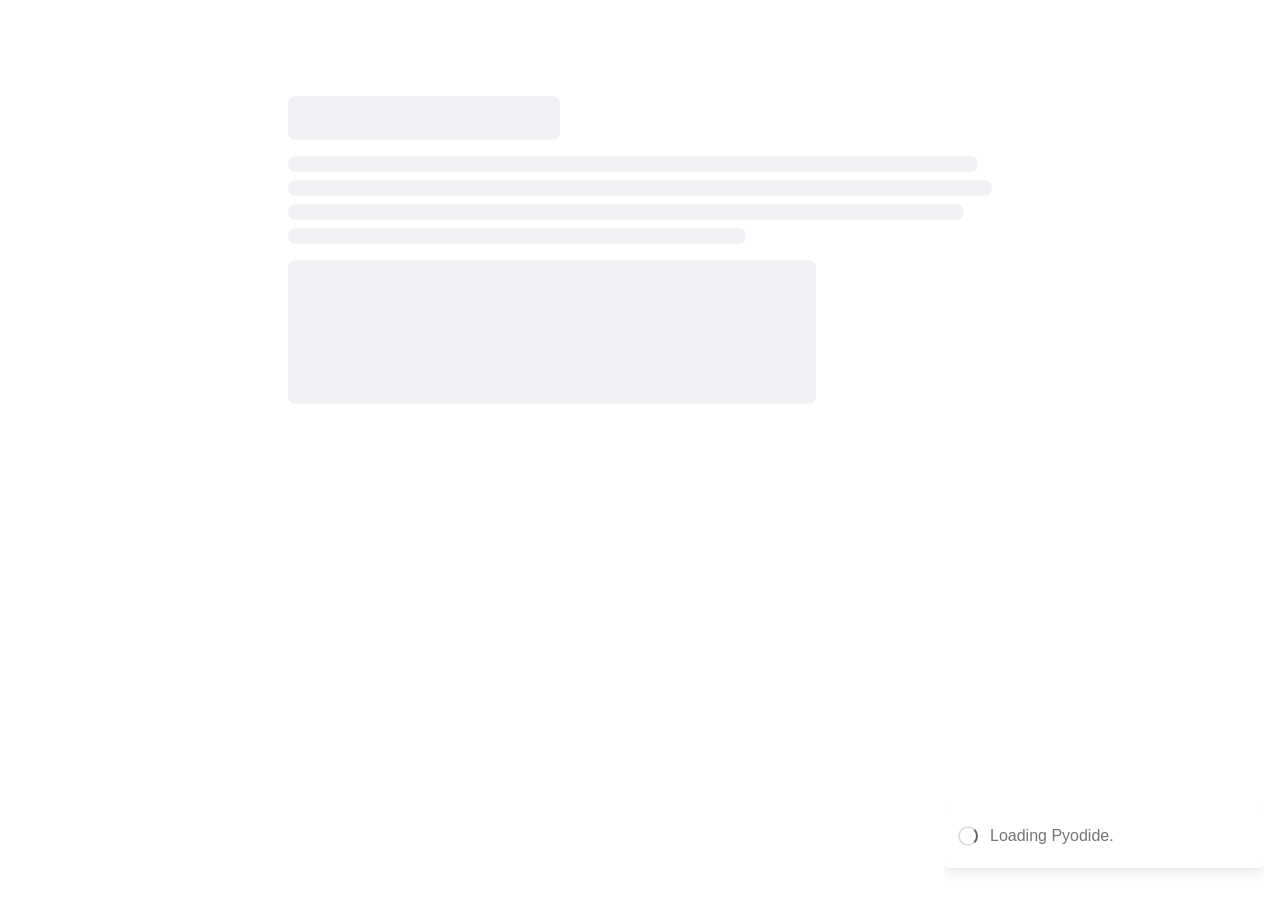
<file: index.html>
<!doctype html>
<html lang="en">
  <head>
    <meta charset="utf-8">
    <meta name="viewport" content="width=device-width,initial-scale=1">
    <title>Built to Last? — browser activity</title>
    <link rel="stylesheet" href="./vendor/stlite.css">
  </head>
  <body>
    <div id="root"><p role="status">Loading Built to Last?. The first visit downloads the browser Python runtime.</p></div>
    <noscript>This activity needs JavaScript and WebAssembly enabled.</noscript>
    <script type="module">
      import { mount } from "./vendor/stlite.js";
      try {
        const response = await fetch("./app.json");
        if (!response.ok) throw new Error(`Application files: HTTP ${response.status}`);
        const config = await response.json();
        config.pyodideUrl = new URL(config.pyodideUrl, window.location.href).href;
        config.requirements = config.requirements.map(url => new URL(url, window.location.href).href);
        mount(config, document.getElementById("root"));
      } catch (error) {
        document.getElementById("root").textContent = `Unable to load the activity. Check your connection and refresh. ${error.message}`;
      }
    </script>
  </body>
</html>
</file>
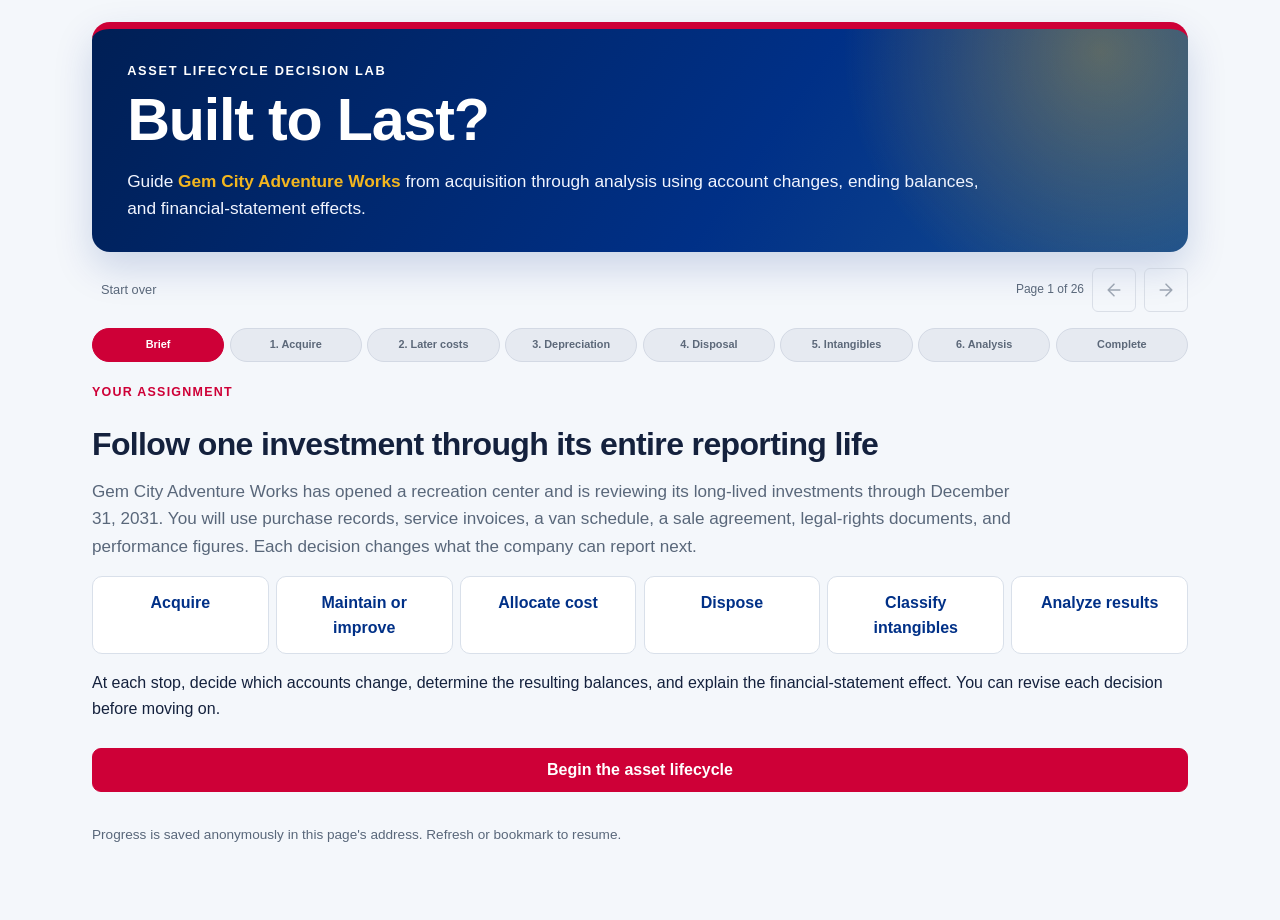
<file: js/index.html>
<!doctype html>
<html lang="en">
<head>
  <meta charset="utf-8">
  <meta name="viewport" content="width=device-width,initial-scale=1">
  <meta name="color-scheme" content="light">
  <title>Built to Last?</title>
  <link rel="icon" href="data:image/svg+xml,%3Csvg xmlns='http://www.w3.org/2000/svg' viewBox='0 0 64 64'%3E%3Ctext y='52' font-size='54'%3E🏗️%3C/text%3E%3C/svg%3E">
  <link rel="stylesheet" href="./original.css">
  <link rel="stylesheet" href="./style.css">
</head>
<body class="stApp">
  <a class="skip" href="#lesson">Skip to the current case page</a>
  <div class="block-container">
    <header id="hero"></header>
    <div class="toolbar">
      <button id="reset" class="quiet" type="button" disabled>Start over</button>
      <nav class="review-nav" aria-label="Review reached pages">
        <span id="page-counter" aria-live="polite"></span>
        <button id="back" class="arrow" type="button" disabled aria-label="Back" title="Back: review the previous reached page. Earlier pages are read-only."><svg aria-hidden="true" viewBox="0 0 24 24"><path d="M19 12H5m0 0 7-7m-7 7 7 7"/></svg></button>
        <button id="forward" class="arrow" type="button" disabled aria-label="Forward" title="Forward: review the next reached page. Use the current page's validation controls to advance."><svg aria-hidden="true" viewBox="0 0 24 24"><path d="M5 12h14m0 0-7-7m7 7-7 7"/></svg></button>
      </nav>
    </div>
    <div id="stages" class="stage-row" aria-label="Lesson stages"></div>
    <div id="review-message"></div>
    <main id="lesson" tabindex="-1" aria-busy="true"><p role="status">Opening your asset lifecycle…</p></main>
    <p class="save-note">Progress is saved anonymously in this page's address. Refresh or bookmark to resume.</p>
    <p id="save-error" role="alert" hidden></p>
  </div>
  <noscript>This activity needs JavaScript enabled.</noscript>
  <script type="module" src="./app.js"></script>
</body>
</html>
</file>
<file: vendor/stlite.css>
@font-face{font-display:block;font-family:KaTeX_AMS;font-style:normal;font-weight:400;src:url(./assets/a79f1c3119cd700d.woff2)format("woff2"),url(./assets/1608a09b4aff30c2.woff)format("woff"),url(./assets/4aafdb685c2bf1c9.ttf)format("truetype")}@font-face{font-display:block;font-family:KaTeX_Caligraphic;font-style:normal;font-weight:700;src:url(./assets/ec17d132645b2c86.woff2)format("woff2"),url(./assets/b67709187bb0654a.woff)format("woff"),url(./assets/cce5b8ecea35407a.ttf)format("truetype")}@font-face{font-display:block;font-family:KaTeX_Caligraphic;font-style:normal;font-weight:400;src:url(./assets/55fac25845c12663.woff2)format("woff2"),url(./assets/dad44a7fc678e2ca.woff)format("woff"),url(./assets/07ef19e7b06429d4.ttf)format("truetype")}@font-face{font-display:block;font-family:KaTeX_Fraktur;font-style:normal;font-weight:700;src:url(./assets/d42a5579b0283025.woff2)format("woff2"),url(./assets/9f256b8593ce632e.woff)format("woff"),url(./assets/b18f59e1d1359581.ttf)format("truetype")}@font-face{font-display:block;font-family:KaTeX_Fraktur;font-style:normal;font-weight:400;src:url(./assets/d3c882a649b3f4fa.woff2)format("woff2"),url(./assets/7c1871215eef4da8.woff)format("woff"),url(./assets/ed38e79f5799ceca.ttf)format("truetype")}@font-face{font-display:block;font-family:KaTeX_Main;font-style:normal;font-weight:700;src:url(./assets/c3fb5ac22fd413f2.woff2)format("woff2"),url(./assets/d181c4650dd0c0fe.woff)format("woff"),url(./assets/b74a1a8b2c5d73c2.ttf)format("truetype")}@font-face{font-display:block;font-family:KaTeX_Main;font-style:italic;font-weight:700;src:url(./assets/6f2bb1dff24614a5.woff2)format("woff2"),url(./assets/e3f82f9d2724733a.woff)format("woff"),url(./assets/70d8b0a530ab8484.ttf)format("truetype")}@font-face{font-display:block;font-family:KaTeX_Main;font-style:italic;font-weight:400;src:url(./assets/8916142bec8821e7.woff2)format("woff2"),url(./assets/9024d815ba48fa55.woff)format("woff"),url(./assets/47373d1e512354bb.ttf)format("truetype")}@font-face{font-display:block;font-family:KaTeX_Main;font-style:normal;font-weight:400;src:url(./assets/0462f03bdf9d9e26.woff2)format("woff2"),url(./assets/7f51fe034014000e.woff)format("woff"),url(./assets/b7f8fe9b5f78a977.ttf)format("truetype")}@font-face{font-display:block;font-family:KaTeX_Math;font-style:italic;font-weight:700;src:url(./assets/572d331f69425f62.woff2)format("woff2"),url(./assets/f1035d8d5d945108.woff)format("woff"),url(./assets/a879cf8383e22737.ttf)format("truetype")}@font-face{font-display:block;font-family:KaTeX_Math;font-style:italic;font-weight:400;src:url(./assets/f28c23acad0b6d75.woff2)format("woff2"),url(./assets/5295ba483ad9f51a.woff)format("woff"),url(./assets/939bc64440a13865.ttf)format("truetype")}@font-face{font-display:block;font-family:KaTeX_SansSerif;font-style:normal;font-weight:700;src:url(./assets/8c5b5494b63adb73.woff2)format("woff2"),url(./assets/bf59d231c34de257.woff)format("woff"),url(./assets/94e1e8dc5ff5d517.ttf)format("truetype")}@font-face{font-display:block;font-family:KaTeX_SansSerif;font-style:italic;font-weight:400;src:url(./assets/3b1e59b3ba055bda.woff2)format("woff2"),url(./assets/7c9bc82b17fa2586.woff)format("woff"),url(./assets/b4c20c84d8259773.ttf)format("truetype")}@font-face{font-display:block;font-family:KaTeX_SansSerif;font-style:normal;font-weight:400;src:url(./assets/ba21ed5f8468b2b7.woff2)format("woff2"),url(./assets/740484788f643b19.woff)format("woff"),url(./assets/d4d7ba480428fe6e.ttf)format("truetype")}@font-face{font-display:block;font-family:KaTeX_Script;font-style:normal;font-weight:400;src:url(./assets/03e9641d6f9e9223.woff2)format("woff2"),url(./assets/0750571032beef1a.woff)format("woff"),url(./assets/fe9cbbe1a0f37727.ttf)format("truetype")}@font-face{font-display:block;font-family:KaTeX_Size1;font-style:normal;font-weight:400;src:url(./assets/eae34984b3dc1874.woff2)format("woff2"),url(./assets/e1e279cbdd2feecd.woff)format("woff"),url(./assets/fabc004aab10cb40.ttf)format("truetype")}@font-face{font-display:block;font-family:KaTeX_Size2;font-style:normal;font-weight:400;src:url(./assets/5916a24fa3ab2b17.woff2)format("woff2"),url(./assets/577270225ea69a74.woff)format("woff"),url(./assets/d6b476ecd3949434.ttf)format("truetype")}@font-face{font-display:block;font-family:KaTeX_Size3;font-style:normal;font-weight:400;src:url(./assets/b4230e7e83f57db8.woff2)format("woff2"),url(./assets/9acaf01c6476f53a.woff)format("woff"),url(./assets/a144ef5840bbd063.ttf)format("truetype")}@font-face{font-display:block;font-family:KaTeX_Size4;font-style:normal;font-weight:400;src:url(./assets/10d95fd3a2a3c8c5.woff2)format("woff2"),url(./assets/7a996c9da2ec18e6.woff)format("woff"),url(./assets/fbccdabe0ae624b8.ttf)format("truetype")}@font-face{font-display:block;font-family:KaTeX_Typewriter;font-style:normal;font-weight:400;src:url(./assets/a8709e36220dee77.woff2)format("woff2"),url(./assets/6258592bdc9387b6.woff)format("woff"),url(./assets/d97aaf4a1ebf38b0.ttf)format("truetype")}.katex{text-indent:0;text-rendering:auto;font:1.21em/1.2 KaTeX_Main,Times New Roman,serif;position:relative}.katex *{border-color:currentColor;-ms-high-contrast-adjust:none!important}.katex .katex-version:after{content:"0.16.47"}.katex .katex-mathml{clip-path:inset(50%);border:0;width:1px;height:1px;padding:0;position:absolute;overflow:hidden}.katex .katex-html>.newline{display:block}.katex .base{white-space:nowrap;width:min-content;position:relative}.katex .base,.katex .strut{display:inline-block}.katex .textbf{font-weight:700}.katex .textit{font-style:italic}.katex .textrm{font-family:KaTeX_Main}.katex .textsf{font-family:KaTeX_SansSerif}.katex .texttt{font-family:KaTeX_Typewriter}.katex .mathnormal{font-family:KaTeX_Math;font-style:italic}.katex .mathit{font-family:KaTeX_Main;font-style:italic}.katex .mathrm{font-style:normal}.katex .mathbf{font-family:KaTeX_Main;font-weight:700}.katex .boldsymbol{font-family:KaTeX_Math;font-style:italic;font-weight:700}.katex .amsrm,.katex .mathbb,.katex .textbb{font-family:KaTeX_AMS}.katex .mathcal{font-family:KaTeX_Caligraphic}.katex .mathfrak,.katex .textfrak{font-family:KaTeX_Fraktur}.katex .mathboldfrak,.katex .textboldfrak{font-family:KaTeX_Fraktur;font-weight:700}.katex .mathtt{font-family:KaTeX_Typewriter}.katex .mathscr,.katex .textscr{font-family:KaTeX_Script}.katex .mathsf,.katex .textsf{font-family:KaTeX_SansSerif}.katex .mathboldsf,.katex .textboldsf{font-family:KaTeX_SansSerif;font-weight:700}.katex .mathitsf,.katex .mathsfit,.katex .textitsf{font-family:KaTeX_SansSerif;font-style:italic}.katex .mainrm{font-family:KaTeX_Main;font-style:normal}.katex .vlist-t{border-collapse:collapse;table-layout:fixed;display:inline-table}.katex .vlist-r{display:table-row}.katex .vlist{vertical-align:bottom;display:table-cell;position:relative}.katex .vlist>span{height:0;display:block;position:relative}.katex .vlist>span>span{display:inline-block}.katex .vlist>span>.pstrut{width:0;overflow:hidden}.katex .vlist-t2{margin-right:-2px}.katex .vlist-s{vertical-align:bottom;width:2px;min-width:2px;font-size:1px;display:table-cell}.katex .vbox{flex-direction:column;align-items:baseline;display:inline-flex}.katex .hbox{width:100%}.katex .hbox,.katex .thinbox{flex-direction:row;display:inline-flex}.katex .thinbox{width:0;max-width:0}.katex .msupsub{text-align:left}.katex .mfrac>span>span{text-align:center}.katex .mfrac .frac-line{border-bottom-style:solid;width:100%;display:inline-block}.katex .hdashline,.katex .hline,.katex .mfrac .frac-line,.katex .overline .overline-line,.katex .rule,.katex .underline .underline-line{min-height:1px}.katex .mspace{display:inline-block}.katex .smash{line-height:0;display:inline}.katex .clap,.katex .llap,.katex .rlap{width:0;position:relative}.katex .clap>.inner,.katex .llap>.inner,.katex .rlap>.inner{position:absolute}.katex .clap>.fix,.katex .llap>.fix,.katex .rlap>.fix{display:inline-block}.katex .llap>.inner{right:0}.katex .clap>.inner,.katex .rlap>.inner{left:0}.katex .clap>.inner>span{margin-left:-50%;margin-right:50%}.katex .rule{border:0 solid;display:inline-block;position:relative}.katex .hline,.katex .overline .overline-line,.katex .underline .underline-line{border-bottom-style:solid;width:100%;display:inline-block}.katex .hdashline{border-bottom-style:dashed;width:100%;display:inline-block}.katex .sqrt>.root{margin-left:.277778em;margin-right:-.555556em}.katex .fontsize-ensurer.reset-size1.size1,.katex .sizing.reset-size1.size1{font-size:1em}.katex .fontsize-ensurer.reset-size1.size2,.katex .sizing.reset-size1.size2{font-size:1.2em}.katex .fontsize-ensurer.reset-size1.size3,.katex .sizing.reset-size1.size3{font-size:1.4em}.katex .fontsize-ensurer.reset-size1.size4,.katex .sizing.reset-size1.size4{font-size:1.6em}.katex .fontsize-ensurer.reset-size1.size5,.katex .sizing.reset-size1.size5{font-size:1.8em}.katex .fontsize-ensurer.reset-size1.size6,.katex .sizing.reset-size1.size6{font-size:2em}.katex .fontsize-ensurer.reset-size1.size7,.katex .sizing.reset-size1.size7{font-size:2.4em}.katex .fontsize-ensurer.reset-size1.size8,.katex .sizing.reset-size1.size8{font-size:2.88em}.katex .fontsize-ensurer.reset-size1.size9,.katex .sizing.reset-size1.size9{font-size:3.456em}.katex .fontsize-ensurer.reset-size1.size10,.katex .sizing.reset-size1.size10{font-size:4.148em}.katex .fontsize-ensurer.reset-size1.size11,.katex .sizing.reset-size1.size11{font-size:4.976em}.katex .fontsize-ensurer.reset-size2.size1,.katex .sizing.reset-size2.size1{font-size:.833333em}.katex .fontsize-ensurer.reset-size2.size2,.katex .sizing.reset-size2.size2{font-size:1em}.katex .fontsize-ensurer.reset-size2.size3,.katex .sizing.reset-size2.size3{font-size:1.16667em}.katex .fontsize-ensurer.reset-size2.size4,.katex .sizing.reset-size2.size4{font-size:1.33333em}.katex .fontsize-ensurer.reset-size2.size5,.katex .sizing.reset-size2.size5{font-size:1.5em}.katex .fontsize-ensurer.reset-size2.size6,.katex .sizing.reset-size2.size6{font-size:1.66667em}.katex .fontsize-ensurer.reset-size2.size7,.katex .sizing.reset-size2.size7{font-size:2em}.katex .fontsize-ensurer.reset-size2.size8,.katex .sizing.reset-size2.size8{font-size:2.4em}.katex .fontsize-ensurer.reset-size2.size9,.katex .sizing.reset-size2.size9{font-size:2.88em}.katex .fontsize-ensurer.reset-size2.size10,.katex .sizing.reset-size2.size10{font-size:3.45667em}.katex .fontsize-ensurer.reset-size2.size11,.katex .sizing.reset-size2.size11{font-size:4.14667em}.katex .fontsize-ensurer.reset-size3.size1,.katex .sizing.reset-size3.size1{font-size:.714286em}.katex .fontsize-ensurer.reset-size3.size2,.katex .sizing.reset-size3.size2{font-size:.857143em}.katex .fontsize-ensurer.reset-size3.size3,.katex .sizing.reset-size3.size3{font-size:1em}.katex .fontsize-ensurer.reset-size3.size4,.katex .sizing.reset-size3.size4{font-size:1.14286em}.katex .fontsize-ensurer.reset-size3.size5,.katex .sizing.reset-size3.size5{font-size:1.28571em}.katex .fontsize-ensurer.reset-size3.size6,.katex .sizing.reset-size3.size6{font-size:1.42857em}.katex .fontsize-ensurer.reset-size3.size7,.katex .sizing.reset-size3.size7{font-size:1.71429em}.katex .fontsize-ensurer.reset-size3.size8,.katex .sizing.reset-size3.size8{font-size:2.05714em}.katex .fontsize-ensurer.reset-size3.size9,.katex .sizing.reset-size3.size9{font-size:2.46857em}.katex .fontsize-ensurer.reset-size3.size10,.katex .sizing.reset-size3.size10{font-size:2.96286em}.katex .fontsize-ensurer.reset-size3.size11,.katex .sizing.reset-size3.size11{font-size:3.55429em}.katex .fontsize-ensurer.reset-size4.size1,.katex .sizing.reset-size4.size1{font-size:.625em}.katex .fontsize-ensurer.reset-size4.size2,.katex .sizing.reset-size4.size2{font-size:.75em}.katex .fontsize-ensurer.reset-size4.size3,.katex .sizing.reset-size4.size3{font-size:.875em}.katex .fontsize-ensurer.reset-size4.size4,.katex .sizing.reset-size4.size4{font-size:1em}.katex .fontsize-ensurer.reset-size4.size5,.katex .sizing.reset-size4.size5{font-size:1.125em}.katex .fontsize-ensurer.reset-size4.size6,.katex .sizing.reset-size4.size6{font-size:1.25em}.katex .fontsize-ensurer.reset-size4.size7,.katex .sizing.reset-size4.size7{font-size:1.5em}.katex .fontsize-ensurer.reset-size4.size8,.katex .sizing.reset-size4.size8{font-size:1.8em}.katex .fontsize-ensurer.reset-size4.size9,.katex .sizing.reset-size4.size9{font-size:2.16em}.katex .fontsize-ensurer.reset-size4.size10,.katex .sizing.reset-size4.size10{font-size:2.5925em}.katex .fontsize-ensurer.reset-size4.size11,.katex .sizing.reset-size4.size11{font-size:3.11em}.katex .fontsize-ensurer.reset-size5.size1,.katex .sizing.reset-size5.size1{font-size:.555556em}.katex .fontsize-ensurer.reset-size5.size2,.katex .sizing.reset-size5.size2{font-size:.666667em}.katex .fontsize-ensurer.reset-size5.size3,.katex .sizing.reset-size5.size3{font-size:.777778em}.katex .fontsize-ensurer.reset-size5.size4,.katex .sizing.reset-size5.size4{font-size:.888889em}.katex .fontsize-ensurer.reset-size5.size5,.katex .sizing.reset-size5.size5{font-size:1em}.katex .fontsize-ensurer.reset-size5.size6,.katex .sizing.reset-size5.size6{font-size:1.11111em}.katex .fontsize-ensurer.reset-size5.size7,.katex .sizing.reset-size5.size7{font-size:1.33333em}.katex .fontsize-ensurer.reset-size5.size8,.katex .sizing.reset-size5.size8{font-size:1.6em}.katex .fontsize-ensurer.reset-size5.size9,.katex .sizing.reset-size5.size9{font-size:1.92em}.katex .fontsize-ensurer.reset-size5.size10,.katex .sizing.reset-size5.size10{font-size:2.30444em}.katex .fontsize-ensurer.reset-size5.size11,.katex .sizing.reset-size5.size11{font-size:2.76444em}.katex .fontsize-ensurer.reset-size6.size1,.katex .sizing.reset-size6.size1{font-size:.5em}.katex .fontsize-ensurer.reset-size6.size2,.katex .sizing.reset-size6.size2{font-size:.6em}.katex .fontsize-ensurer.reset-size6.size3,.katex .sizing.reset-size6.size3{font-size:.7em}.katex .fontsize-ensurer.reset-size6.size4,.katex .sizing.reset-size6.size4{font-size:.8em}.katex .fontsize-ensurer.reset-size6.size5,.katex .sizing.reset-size6.size5{font-size:.9em}.katex .fontsize-ensurer.reset-size6.size6,.katex .sizing.reset-size6.size6{font-size:1em}.katex .fontsize-ensurer.reset-size6.size7,.katex .sizing.reset-size6.size7{font-size:1.2em}.katex .fontsize-ensurer.reset-size6.size8,.katex .sizing.reset-size6.size8{font-size:1.44em}.katex .fontsize-ensurer.reset-size6.size9,.katex .sizing.reset-size6.size9{font-size:1.728em}.katex .fontsize-ensurer.reset-size6.size10,.katex .sizing.reset-size6.size10{font-size:2.074em}.katex .fontsize-ensurer.reset-size6.size11,.katex .sizing.reset-size6.size11{font-size:2.488em}.katex .fontsize-ensurer.reset-size7.size1,.katex .sizing.reset-size7.size1{font-size:.416667em}.katex .fontsize-ensurer.reset-size7.size2,.katex .sizing.reset-size7.size2{font-size:.5em}.katex .fontsize-ensurer.reset-size7.size3,.katex .sizing.reset-size7.size3{font-size:.583333em}.katex .fontsize-ensurer.reset-size7.size4,.katex .sizing.reset-size7.size4{font-size:.666667em}.katex .fontsize-ensurer.reset-size7.size5,.katex .sizing.reset-size7.size5{font-size:.75em}.katex .fontsize-ensurer.reset-size7.size6,.katex .sizing.reset-size7.size6{font-size:.833333em}.katex .fontsize-ensurer.reset-size7.size7,.katex .sizing.reset-size7.size7{font-size:1em}.katex .fontsize-ensurer.reset-size7.size8,.katex .sizing.reset-size7.size8{font-size:1.2em}.katex .fontsize-ensurer.reset-size7.size9,.katex .sizing.reset-size7.size9{font-size:1.44em}.katex .fontsize-ensurer.reset-size7.size10,.katex .sizing.reset-size7.size10{font-size:1.72833em}.katex .fontsize-ensurer.reset-size7.size11,.katex .sizing.reset-size7.size11{font-size:2.07333em}.katex .fontsize-ensurer.reset-size8.size1,.katex .sizing.reset-size8.size1{font-size:.347222em}.katex .fontsize-ensurer.reset-size8.size2,.katex .sizing.reset-size8.size2{font-size:.416667em}.katex .fontsize-ensurer.reset-size8.size3,.katex .sizing.reset-size8.size3{font-size:.486111em}.katex .fontsize-ensurer.reset-size8.size4,.katex .sizing.reset-size8.size4{font-size:.555556em}.katex .fontsize-ensurer.reset-size8.size5,.katex .sizing.reset-size8.size5{font-size:.625em}.katex .fontsize-ensurer.reset-size8.size6,.katex .sizing.reset-size8.size6{font-size:.694444em}.katex .fontsize-ensurer.reset-size8.size7,.katex .sizing.reset-size8.size7{font-size:.833333em}.katex .fontsize-ensurer.reset-size8.size8,.katex .sizing.reset-size8.size8{font-size:1em}.katex .fontsize-ensurer.reset-size8.size9,.katex .sizing.reset-size8.size9{font-size:1.2em}.katex .fontsize-ensurer.reset-size8.size10,.katex .sizing.reset-size8.size10{font-size:1.44028em}.katex .fontsize-ensurer.reset-size8.size11,.katex .sizing.reset-size8.size11{font-size:1.72778em}.katex .fontsize-ensurer.reset-size9.size1,.katex .sizing.reset-size9.size1{font-size:.289352em}.katex .fontsize-ensurer.reset-size9.size2,.katex .sizing.reset-size9.size2{font-size:.347222em}.katex .fontsize-ensurer.reset-size9.size3,.katex .sizing.reset-size9.size3{font-size:.405093em}.katex .fontsize-ensurer.reset-size9.size4,.katex .sizing.reset-size9.size4{font-size:.462963em}.katex .fontsize-ensurer.reset-size9.size5,.katex .sizing.reset-size9.size5{font-size:.520833em}.katex .fontsize-ensurer.reset-size9.size6,.katex .sizing.reset-size9.size6{font-size:.578704em}.katex .fontsize-ensurer.reset-size9.size7,.katex .sizing.reset-size9.size7{font-size:.694444em}.katex .fontsize-ensurer.reset-size9.size8,.katex .sizing.reset-size9.size8{font-size:.833333em}.katex .fontsize-ensurer.reset-size9.size9,.katex .sizing.reset-size9.size9{font-size:1em}.katex .fontsize-ensurer.reset-size9.size10,.katex .sizing.reset-size9.size10{font-size:1.20023em}.katex .fontsize-ensurer.reset-size9.size11,.katex .sizing.reset-size9.size11{font-size:1.43981em}.katex .fontsize-ensurer.reset-size10.size1,.katex .sizing.reset-size10.size1{font-size:.24108em}.katex .fontsize-ensurer.reset-size10.size2,.katex .sizing.reset-size10.size2{font-size:.289296em}.katex .fontsize-ensurer.reset-size10.size3,.katex .sizing.reset-size10.size3{font-size:.337512em}.katex .fontsize-ensurer.reset-size10.size4,.katex .sizing.reset-size10.size4{font-size:.385728em}.katex .fontsize-ensurer.reset-size10.size5,.katex .sizing.reset-size10.size5{font-size:.433944em}.katex .fontsize-ensurer.reset-size10.size6,.katex .sizing.reset-size10.size6{font-size:.48216em}.katex .fontsize-ensurer.reset-size10.size7,.katex .sizing.reset-size10.size7{font-size:.578592em}.katex .fontsize-ensurer.reset-size10.size8,.katex .sizing.reset-size10.size8{font-size:.694311em}.katex .fontsize-ensurer.reset-size10.size9,.katex .sizing.reset-size10.size9{font-size:.833173em}.katex .fontsize-ensurer.reset-size10.size10,.katex .sizing.reset-size10.size10{font-size:1em}.katex .fontsize-ensurer.reset-size10.size11,.katex .sizing.reset-size10.size11{font-size:1.19961em}.katex .fontsize-ensurer.reset-size11.size1,.katex .sizing.reset-size11.size1{font-size:.200965em}.katex .fontsize-ensurer.reset-size11.size2,.katex .sizing.reset-size11.size2{font-size:.241158em}.katex .fontsize-ensurer.reset-size11.size3,.katex .sizing.reset-size11.size3{font-size:.281351em}.katex .fontsize-ensurer.reset-size11.size4,.katex .sizing.reset-size11.size4{font-size:.321543em}.katex .fontsize-ensurer.reset-size11.size5,.katex .sizing.reset-size11.size5{font-size:.361736em}.katex .fontsize-ensurer.reset-size11.size6,.katex .sizing.reset-size11.size6{font-size:.401929em}.katex .fontsize-ensurer.reset-size11.size7,.katex .sizing.reset-size11.size7{font-size:.482315em}.katex .fontsize-ensurer.reset-size11.size8,.katex .sizing.reset-size11.size8{font-size:.578778em}.katex .fontsize-ensurer.reset-size11.size9,.katex .sizing.reset-size11.size9{font-size:.694534em}.katex .fontsize-ensurer.reset-size11.size10,.katex .sizing.reset-size11.size10{font-size:.833601em}.katex .fontsize-ensurer.reset-size11.size11,.katex .sizing.reset-size11.size11{font-size:1em}.katex .delimsizing.size1{font-family:KaTeX_Size1}.katex .delimsizing.size2{font-family:KaTeX_Size2}.katex .delimsizing.size3{font-family:KaTeX_Size3}.katex .delimsizing.size4{font-family:KaTeX_Size4}.katex .delimsizing.mult .delim-size1>span{font-family:KaTeX_Size1}.katex .delimsizing.mult .delim-size4>span{font-family:KaTeX_Size4}.katex .nulldelimiter{width:.12em;display:inline-block}.katex .delimcenter,.katex .op-symbol{position:relative}.katex .op-symbol.small-op{font-family:KaTeX_Size1}.katex .op-symbol.large-op{font-family:KaTeX_Size2}.katex .accent>.vlist-t,.katex .op-limits>.vlist-t{text-align:center}.katex .accent .accent-body{position:relative}.katex .accent .accent-body:not(.accent-full){width:0}.katex .overlay{display:block}.katex .mtable .vertical-separator{min-width:1px;display:inline-block}.katex .mtable .arraycolsep{display:inline-block}.katex .mtable .col-align-c>.vlist-t{text-align:center}.katex .mtable .col-align-l>.vlist-t{text-align:left}.katex .mtable .col-align-r>.vlist-t{text-align:right}.katex .svg-align{text-align:left}.katex svg{fill:currentColor;stroke:currentColor;height:inherit;width:100%;display:block;position:absolute}.katex svg path{stroke:none}.katex svg{fill-rule:nonzero;fill-opacity:1;stroke-width:1px;stroke-linecap:butt;stroke-linejoin:miter;stroke-miterlimit:4;stroke-dasharray:none;stroke-dashoffset:0;stroke-opacity:1}.katex img{border-style:none;min-width:0;max-width:none;min-height:0;max-height:none}.katex .stretchy{width:100%;display:block;position:relative;overflow:hidden}.katex .stretchy:after,.katex .stretchy:before{content:""}.katex .hide-tail{width:100%;position:relative;overflow:hidden}.katex .halfarrow-left{width:50.2%;position:absolute;left:0;overflow:hidden}.katex .halfarrow-right{width:50.2%;position:absolute;right:0;overflow:hidden}.katex .brace-left{width:25.1%;position:absolute;left:0;overflow:hidden}.katex .brace-center{width:50%;position:absolute;left:25%;overflow:hidden}.katex .brace-right{width:25.1%;position:absolute;right:0;overflow:hidden}.katex .x-arrow-pad{padding:0 .5em}.katex .cd-arrow-pad{padding:0 .55556em 0 .27778em}.katex .mover,.katex .munder,.katex .x-arrow{text-align:center}.katex .boxpad{padding:0 .3em}.katex .fbox,.katex .fcolorbox{box-sizing:border-box;border:.04em solid}.katex .cancel-pad{padding:0 .2em}.katex .cancel-lap{margin-left:-.2em;margin-right:-.2em}.katex .sout{border-bottom-style:solid;border-bottom-width:.08em}.katex .angl{box-sizing:border-box;border-top:.049em solid;border-right:.049em solid;margin-right:.03889em}.katex .anglpad{padding:0 .03889em}.katex .eqn-num:before{content:"(" counter(katexEqnNo) ")";counter-increment:katexEqnNo}.katex .mml-eqn-num:before{content:"(" counter(mmlEqnNo) ")";counter-increment:mmlEqnNo}.katex .mtr-glue{width:50%}.katex .cd-vert-arrow{display:inline-block;position:relative}.katex .cd-label-left{text-align:left;display:inline-block;position:absolute;right:calc(50% + .3em)}.katex .cd-label-right{text-align:right;display:inline-block;position:absolute;left:calc(50% + .3em)}.katex-display{text-align:center;margin:1em 0;display:block}.katex-display>.katex{text-align:center;white-space:nowrap;display:block}.katex-display>.katex>.katex-html{display:block;position:relative}.katex-display>.katex>.katex-html>.tag{position:absolute;right:0}.katex-display.leqno>.katex>.katex-html>.tag{left:0;right:auto}.katex-display.fleqn>.katex{text-align:left;padding-left:2em}body{counter-reset:katexEqnNo mmlEqnNo}@font-face{font-family:Source Code Pro;font-weight:100 900;font-style:normal;src:url(./assets/a804e71d97445f8d.woff2)format("woff2")}@font-face{font-family:Source Code Pro;font-weight:100 900;font-style:italic;src:url(./assets/8f3fbac23cf728b8.woff2)format("woff2")}@font-face{font-family:Source Sans;font-weight:100 900;font-style:normal;src:url(./assets/512f7db3dabc21be.woff2)format("woff2")}@font-face{font-family:Source Sans;font-weight:100 900;font-style:italic;src:url(./assets/7792f25d7cfcf9ce.woff2)format("woff2")}@font-face{font-family:Source Serif;font-weight:100 900;font-style:normal;src:url(./assets/3c140978545d93ab.woff2)format("woff2")}@font-face{font-family:Source Serif;font-weight:100 900;font-style:italic;src:url(./assets/a076e6c278e8bf5c.woff2)format("woff2")}@font-face{font-family:Material Symbols Rounded;font-style:normal;font-weight:400;font-display:block;src:url(./assets/aec331590fac9222.woff2)format("woff2")}.gdg-r17m35ur{background-color:var(--gdg-bg-header-has-focus);box-shadow:0 0 0 1px var(--gdg-border-color);color:var(--gdg-text-group-header);min-height:var(--r17m35ur-0);font:var(--gdg-header-font-style) var(--gdg-font-family);border:none;border-radius:9px;outline:none;flex-grow:1;padding:0 8px}.gdg-c1tqibwd{background-color:var(--gdg-bg-header);align-items:center;padding:0 8px;display:flex}.gdg-s1dgczr6 .dvn-scroller{overflow:var(--s1dgczr6-0);transform:translateZ(0)}.gdg-s1dgczr6 .dvn-hidden{visibility:hidden}.gdg-s1dgczr6 .dvn-scroll-inner{pointer-events:none;display:flex}.gdg-s1dgczr6 .dvn-scroll-inner>*{flex-shrink:0}.gdg-s1dgczr6 .dvn-scroll-inner .dvn-spacer{flex-grow:1}.gdg-s1dgczr6 .dvn-scroll-inner .dvn-stack{flex-direction:column;display:flex}.gdg-s1dgczr6 .dvn-underlay>*{position:absolute;top:0;left:0}.gdg-s1dgczr6 canvas{outline:none}.gdg-s1dgczr6 canvas *{height:0}.gdg-wmyidgi{min-width:10px;max-width:100%;min-height:10px;max-height:100%;width:var(--wmyidgi-0);height:var(--wmyidgi-1);direction:ltr;position:relative;overflow:clip}.gdg-wmyidgi>:first-child{width:100%;height:100%;position:absolute;top:0;left:0}.gdg-b1ygi5by{flex-wrap:wrap;margin-top:auto;margin-bottom:auto;display:flex;overflow:auto}.gdg-b1ygi5by .boe-bubble{border-radius:var(--gdg-rounding-radius,calc(var(--gdg-bubble-height) / 2));padding:0 var(--gdg-bubble-padding);height:var(--gdg-bubble-height);background-color:var(--gdg-bg-bubble);color:var(--gdg-text-dark);margin:var(--gdg-bubble-margin);white-space:nowrap;justify-content:center;align-items:center;display:flex}.gdg-b1ygi5by textarea{opacity:0;width:0;height:0;position:absolute;top:0;left:0}.gdg-u1rrojo{flex-grow:1;align-items:center;min-height:21px;display:flex}.gdg-u1rrojo .gdg-link-area{cursor:pointer;text-overflow:ellipsis;white-space:nowrap;color:var(--gdg-link-color);flex-grow:1;flex-shrink:1;margin-right:8px;overflow:hidden;text-decoration:underline!important}.gdg-u1rrojo .gdg-edit-icon{width:32px;color:var(--gdg-accent-color);cursor:pointer;flex-shrink:0;justify-content:center;align-items:center;display:flex}.gdg-u1rrojo .gdg-edit-icon>*{width:24px;height:24px}.gdg-u1rrojo textarea{opacity:0;width:0;height:0;position:absolute;top:0;left:0}.gdg-m1pnx84e{min-width:var(--m1pnx84e-0);width:100%;color:var(--gdg-text-dark);justify-content:space-between;align-items:flex-start;display:flex;position:relative}.gdg-m1pnx84e .gdg-g1y0xocz{flex-shrink:1;min-width:0}.gdg-m1pnx84e .gdg-spacer{flex:1}.gdg-m1pnx84e .gdg-edit-icon{cursor:pointer;color:var(--gdg-accent-color);width:24px;height:24px;transition:all "0.125s ease";border-radius:6px;flex-shrink:0;justify-content:center;align-items:center;padding:0;display:flex;position:relative}.gdg-m1pnx84e .gdg-edit-icon>*{width:16px;height:16px}.gdg-m1pnx84e .gdg-edit-hover :hover{background-color:var(--gdg-accent-light);transition:background-color .15s}.gdg-m1pnx84e .gdg-checkmark-hover :hover{color:#fff;background-color:var(--gdg-accent-color)}.gdg-m1pnx84e .gdg-md-edit-textarea{opacity:0;width:0;height:0;margin-top:25px;padding:0;position:relative;top:0;left:0}.gdg-m1pnx84e .gdg-ml-6{margin-left:6px}.gdg-d4zsq0x{flex-wrap:wrap;display:flex}.gdg-d4zsq0x .doe-bubble{background-color:var(--gdg-bg-cell);height:24px;color:var(--gdg-text-dark);border-radius:var(--gdg-rounding-radius,6px);justify-content:center;align-items:center;margin:2px;padding:0 8px;display:flex;box-shadow:0 0 1px #3e415666,0 1px 3px #3e415666}.gdg-d4zsq0x .doe-bubble img{object-fit:contain;height:16px;margin-right:4px}.gdg-d4zsq0x textarea{opacity:0;width:0;height:0;position:absolute;top:0;left:0}.gdg-i2iowwq{height:100%;display:flex}.gdg-i2iowwq .gdg-centering-container{justify-content:center;align-items:center;height:100%;display:flex}.gdg-i2iowwq .gdg-centering-container img,.gdg-i2iowwq .gdg-centering-container canvas{max-height:calc(100vh - var(--overlay-top) - 20px);object-fit:contain;-webkit-user-select:none;user-select:none}.gdg-i2iowwq .gdg-centering-container canvas{max-width:380px}.gdg-i2iowwq .gdg-edit-icon{width:48px;height:48px;color:var(--gdg-accent-color);cursor:pointer;justify-content:center;align-items:center;display:flex;position:absolute;top:12px;right:0}.gdg-i2iowwq .gdg-edit-icon>*{width:24px;height:24px}.gdg-i2iowwq textarea{opacity:0;width:0;height:0;position:absolute;top:0;left:0}.gdg-n15fjm3e{color:var(--gdg-text-dark);margin:6px 0 3px;display:flex}.gdg-n15fjm3e>input{font-size:var(--gdg-editor-font-size);font-family:var(--gdg-font-family);color:var(--gdg-text-dark);background-color:var(--gdg-bg-cell);padding:0}.gdg-d19meir1{box-sizing:border-box;--overlay-top:var(--d19meir1-0);left:var(--d19meir1-1);top:var(--d19meir1-0);min-width:var(--d19meir1-2);min-height:var(--d19meir1-3);width:max-content;max-width:400px;max-height:calc(100vh - var(--d19meir1-4));font-family:var(--gdg-font-family);font-size:var(--gdg-editor-font-size);text-align:start;flex-direction:column;display:flex;position:absolute;overflow:hidden}@keyframes glide_fade_in-gdg-d19meir1{0%{opacity:0}to{opacity:1}}.gdg-d19meir1.gdg-style{background-color:var(--gdg-bg-cell);box-shadow:0 0 0 1px var(--gdg-accent-color),0 0 1px #3e415666,0 6px 12px #3e415626;border-radius:2px;animation:60ms glide_fade_in-gdg-d19meir1}.gdg-d19meir1.gdg-pad{padding:var(--d19meir1-5) 8.5px 3px}.gdg-d19meir1 .gdg-clip-region{border-radius:2px;flex-direction:column;flex-grow:1;display:flex;overflow:hidden auto}.gdg-d19meir1 .gdg-clip-region .gdg-growing-entry{height:100%}.gdg-d19meir1 .gdg-clip-region input.gdg-input{border:0;outline:none;width:100%}.gdg-d19meir1 .gdg-clip-region textarea.gdg-input{border:0;outline:none}.gdg-seveqep{background-color:var(--gdg-bg-cell);color:var(--gdg-text-dark);border:1px solid var(--gdg-border-color);font-size:var(--gdg-editor-font-size);border-radius:6px;padding:8px;animation:.15s forwards gdg-search-fadein-gdg-seveqep;position:absolute;top:4px;right:20px}.gdg-seveqep.out{animation:.15s forwards gdg-search-fadeout-gdg-seveqep}.gdg-seveqep .gdg-search-bar-inner{display:flex}.gdg-seveqep .gdg-search-status{padding-top:4px;font-size:11px}.gdg-seveqep .gdg-search-progress{background-color:var(--gdg-text-light);height:4px;position:absolute;bottom:0;left:0}.gdg-seveqep input{width:220px;color:var(--gdg-text-dark);background-color:var(--gdg-bg-cell);border:0;outline:none}.gdg-seveqep button{cursor:pointer;width:24px;height:24px;color:var(--gdg-text-medium);background:0 0;border:none;outline:none;justify-content:center;align-items:center;padding:0;display:flex}.gdg-seveqep button:hover{color:var(--gdg-text-dark)}.gdg-seveqep button .button-icon{width:16px;height:16px}.gdg-seveqep button:disabled{opacity:.4;pointer-events:none}@keyframes gdg-search-fadeout-gdg-seveqep{0%{transform:translate(0)}to{transform:translate(400px)}}@keyframes gdg-search-fadein-gdg-seveqep{0%{transform:translate(400px)}to{transform:translate(0)}}.gdg-mnuv029{word-break:break-word;-webkit-touch-callout:default;padding-top:6px}.gdg-mnuv029>*{margin:0}.gdg-mnuv029 :last-child{margin-bottom:0}.gdg-mnuv029 p img{width:100%}.gdg-izpuzkl{resize:none;white-space:pre-wrap;width:100%;min-width:100%;height:100%;font-size:var(--gdg-editor-font-size);line-height:16px;font-family:var(--gdg-font-family);-webkit-text-fill-color:var(--gdg-text-dark);color:var(--gdg-text-dark);background-color:#0000;border:0;border-radius:0;margin:0;padding:0;position:absolute;inset:0;overflow:hidden}.gdg-invalid .gdg-izpuzkl{-webkit-text-decoration:underline #d60606;text-decoration:underline #d60606}.gdg-izpuzkl ::-webkit-input-placeholder{color:var(--gdg-text-light)}.gdg-izpuzkl ::placeholder{color:var(--gdg-text-light)}.gdg-izpuzkl :-ms-placeholder-shown{color:var(--gdg-text-light)}.gdg-izpuzkl ::placeholder{color:var(--gdg-text-light)}.gdg-s69h75o{visibility:hidden;white-space:pre-wrap;word-wrap:break-word;width:max-content;min-width:100%;max-width:100%;font-size:var(--gdg-editor-font-size);line-height:16px;font-family:var(--gdg-font-family);color:var(--gdg-text-dark);margin:0;padding:0 0 2px}.gdg-g1y0xocz{margin-top:6px;position:relative}.gdg-w1hnqk7o .gdg-footer{justify-content:flex-end;padding:20px;display:flex}.gdg-w1hnqk7o .gdg-footer button{font-size:14px;font-weight:500;font-family:var(--gdg-font-family);cursor:pointer;border-radius:var(--gdg-rounding-radius,9px);border:none;padding:8px 16px}.gdg-w1hnqk7o .gdg-save-button{background-color:var(--gdg-accent-color);color:var(--gdg-accent-fg)}.gdg-w1hnqk7o .gdg-close-button{background-color:var(--gdg-bg-header);color:var(--gdg-text-medium);margin-right:8px}.gdg-e1ywxz2x{color:var(--gdg-text-light);align-items:center;padding:6px 0;display:flex}.gdg-e1ywxz2x .gdg-active{color:var(--gdg-text-dark)}.gdg-e1ywxz2x>*{cursor:pointer;width:16px;height:16px;margin-right:2px;position:relative}.gdg-e1ywxz2x>* svg{width:100%;height:100%}.gdg-s1wtovjx{min-height:26px;font-size:var(--gdg-editor-font-size);font-family:var(--gdg-font-family);color:var(--gdg-text-dark);background-color:#0000;border:none;outline:none}.gdg-s1wtovjx ::-webkit-calendar-picker-indicator{background-color:#fff}.gdg-wghi2zc{flex-direction:column;align-items:stretch;display:flex}.gdg-wghi2zc .glide-select{font-family:var(--gdg-font-family);font-size:var(--gdg-editor-font-size)}.gdg-p13nj8j0{font-family:var(--gdg-font-family);font-size:var(--gdg-editor-font-size);color:var(--gdg-text-dark)}.gdg-p13nj8j0>div{border:1px solid var(--gdg-border-color);border-radius:4px}.gdg-r6sia3g{display:"flex";margin:auto 8.5px;padding-bottom:3px}.gdg-e1wnlokz{color:var(--gdg-text-dark);box-sizing:border-box;flex-direction:column;align-items:stretch;padding-top:6px;display:flex}.gdg-e1wnlokz *{box-sizing:border-box}.gdg-e1wnlokz.gdg-e1wnlokz.gdg-e1wnlokz.gdg-e1wnlokz label{cursor:pointer;display:flex}.gdg-e1wnlokz.gdg-e1wnlokz.gdg-e1wnlokz.gdg-e1wnlokz label input{cursor:pointer;width:auto}.gdg-e1wnlokz.gdg-e1wnlokz.gdg-e1wnlokz.gdg-e1wnlokz label .gdg-pill{border-radius:var(--gdg-rounding-radius,var(--e1wnlokz-0));min-height:var(--e1wnlokz-1);padding:2px var(--e1wnlokz-2);font:12px var(--gdg-font-family);background-color:var(--gdg-bg-bubble);align-items:center;margin-bottom:6px;margin-left:8px;margin-right:6px;transition:box-shadow .15s;display:flex}.gdg-e1wnlokz.gdg-e1wnlokz.gdg-e1wnlokz.gdg-e1wnlokz label .gdg-pill.gdg-unselected{opacity:.8}.gdg-e1wnlokz label:hover .gdg-pill{box-shadow:0 1px 4px #00000026}.gdg-e1wnlokz.gdg-e1wnlokz.gdg-e1wnlokz.gdg-e1wnlokz.gdg-readonly label{cursor:default}.gdg-e1wnlokz.gdg-e1wnlokz.gdg-e1wnlokz.gdg-e1wnlokz.gdg-readonly label .gdg-pill{box-shadow:none!important}.gdg-w1i61rz{flex-direction:column;align-items:stretch;margin-top:auto;margin-bottom:auto;display:flex}.gdg-w1i61rz .gdg-multi-select{font-family:var(--gdg-font-family);font-size:var(--gdg-editor-font-size)}.gdg-phbadu4{font-family:var(--gdg-font-family);font-size:var(--gdg-editor-font-size);color:var(--gdg-text-dark)}.gdg-phbadu4>div{border:1px solid var(--gdg-border-color);border-radius:4px}.gdg-lw5nakc{flex-direction:column;margin:4px 0;display:flex}.gdg-lw5nakc>button{color:var(--gdg-accent-color);cursor:pointer;background-color:#0000;border:none;border-radius:4px;outline:none;align-self:flex-end;padding:6px 8px;font-weight:600;transition:background-color .2s}.gdg-lw5nakc>button:hover,.gdg-lw5nakc>button:focus-visible{background-color:var(--gdg-accent-light)}.gdg-lw5nakc>button:disabled{opacity:.4;pointer-events:none}.gdg-lw5nakc .gdg-link-title-editor{min-width:250px;display:flex}.gdg-lw5nakc .gdg-link-title-editor>input{border:1px solid var(--gdg-border-color);box-shadow:none;border-radius:4px;outline:none;flex-grow:1;width:0;min-width:0;padding:6px 8px;transition:border .2s}.gdg-lw5nakc .gdg-link-title-editor>input:not(:last-child){margin-right:4px}.gdg-lw5nakc .gdg-link-title-editor>input:focus{border:1px solid var(--gdg-accent-color)}.gdg-lw5nakc .gdg-link-title-editor:not(:last-child){margin-bottom:4px}.gdg-lw5nakc .gdg-link-title-editor>button{cursor:pointer;color:var(--gdg-text-medium);background-color:#0000;border:none;border-radius:4px;outline:none;transition:background-color .2s,color .2s}.gdg-lw5nakc .gdg-link-title-editor>button:hover,.gdg-lw5nakc .gdg-link-title-editor>button:focus-visible{background-color:var(--gdg-accent-light);color:var(--gdg-text-dark)}.mapboxgl-map{-webkit-tap-highlight-color:#0000;font:12px/20px Helvetica Neue,Arial,Helvetica,sans-serif;position:relative;overflow:hidden}.mapboxgl-canvas{position:absolute;top:0;left:0}.mapboxgl-map:-webkit-full-screen{width:100%;height:100%}.mapboxgl-canary{background-color:salmon}.mapboxgl-canvas-container.mapboxgl-interactive,.mapboxgl-ctrl-group button.mapboxgl-ctrl-compass{cursor:-webkit-grab;cursor:-moz-grab;cursor:grab;-webkit-user-select:none;user-select:none}.mapboxgl-canvas-container.mapboxgl-interactive.mapboxgl-track-pointer{cursor:pointer}.mapboxgl-canvas-container.mapboxgl-interactive:active,.mapboxgl-ctrl-group button.mapboxgl-ctrl-compass:active{cursor:-webkit-grabbing;cursor:-moz-grabbing;cursor:grabbing}.mapboxgl-canvas-container.mapboxgl-touch-zoom-rotate,.mapboxgl-canvas-container.mapboxgl-touch-zoom-rotate .mapboxgl-canvas{touch-action:pan-x pan-y}.mapboxgl-canvas-container.mapboxgl-touch-drag-pan,.mapboxgl-canvas-container.mapboxgl-touch-drag-pan .mapboxgl-canvas{touch-action:pinch-zoom}.mapboxgl-canvas-container.mapboxgl-touch-zoom-rotate.mapboxgl-touch-drag-pan,.mapboxgl-canvas-container.mapboxgl-touch-zoom-rotate.mapboxgl-touch-drag-pan .mapboxgl-canvas{touch-action:none}.mapboxgl-ctrl-bottom-left,.mapboxgl-ctrl-bottom-right,.mapboxgl-ctrl-top-left,.mapboxgl-ctrl-top-right{pointer-events:none;z-index:2;position:absolute}.mapboxgl-ctrl-top-left{top:0;left:0}.mapboxgl-ctrl-top-right{top:0;right:0}.mapboxgl-ctrl-bottom-left{bottom:0;left:0}.mapboxgl-ctrl-bottom-right{bottom:0;right:0}.mapboxgl-ctrl{clear:both;pointer-events:auto;transform:translate(0)}.mapboxgl-ctrl-top-left .mapboxgl-ctrl{float:left;margin:10px 0 0 10px}.mapboxgl-ctrl-top-right .mapboxgl-ctrl{float:right;margin:10px 10px 0 0}.mapboxgl-ctrl-bottom-left .mapboxgl-ctrl{float:left;margin:0 0 10px 10px}.mapboxgl-ctrl-bottom-right .mapboxgl-ctrl{float:right;margin:0 10px 10px 0}.mapboxgl-ctrl-group{background:#fff;border-radius:4px}.mapboxgl-ctrl-group:not(:empty){-webkit-box-shadow:0 0 2px #0000001a;-moz-box-shadow:0 0 2px #0000001a;box-shadow:0 0 0 2px #0000001a}@media (-ms-high-contrast:active){.mapboxgl-ctrl-group:not(:empty){box-shadow:0 0 0 2px buttontext}}.mapboxgl-ctrl-group button{box-sizing:border-box;cursor:pointer;background-color:#0000;border:0;outline:none;width:29px;height:29px;padding:0;display:block}.mapboxgl-ctrl-group button+button{border-top:1px solid #ddd}.mapboxgl-ctrl button .mapboxgl-ctrl-icon{background-position:50%;background-repeat:no-repeat;width:100%;height:100%;display:block}@media (-ms-high-contrast:active){.mapboxgl-ctrl-icon{background-color:#0000}.mapboxgl-ctrl-group button+button{border-top:1px solid buttontext}}.mapboxgl-ctrl button::-moz-focus-inner{border:0;padding:0}.mapboxgl-ctrl-attrib-button:focus,.mapboxgl-ctrl-group button:focus{box-shadow:0 0 2px 2px #0096ff}.mapboxgl-ctrl button:disabled{cursor:not-allowed}.mapboxgl-ctrl button:disabled .mapboxgl-ctrl-icon{opacity:.25}.mapboxgl-ctrl button:not(:disabled):hover{background-color:#0000000d}.mapboxgl-ctrl-group button:focus:focus-visible{box-shadow:0 0 2px 2px #0096ff}.mapboxgl-ctrl-group button:focus:not(:focus-visible){box-shadow:none}.mapboxgl-ctrl-group button:focus:first-child{border-radius:4px 4px 0 0}.mapboxgl-ctrl-group button:focus:last-child{border-radius:0 0 4px 4px}.mapboxgl-ctrl-group button:focus:only-child{border-radius:inherit}.mapboxgl-ctrl button.mapboxgl-ctrl-zoom-out .mapboxgl-ctrl-icon{background-image:url("data:image/svg+xml;charset=utf-8,%3Csvg width='29' height='29' viewBox='0 0 29 29' xmlns='http://www.w3.org/2000/svg' fill='%23333'%3E%3Cpath d='M10 13c-.75 0-1.5.75-1.5 1.5S9.25 16 10 16h9c.75 0 1.5-.75 1.5-1.5S19.75 13 19 13h-9z'/%3E%3C/svg%3E")}.mapboxgl-ctrl button.mapboxgl-ctrl-zoom-in .mapboxgl-ctrl-icon{background-image:url("data:image/svg+xml;charset=utf-8,%3Csvg width='29' height='29' viewBox='0 0 29 29' xmlns='http://www.w3.org/2000/svg' fill='%23333'%3E%3Cpath d='M14.5 8.5c-.75 0-1.5.75-1.5 1.5v3h-3c-.75 0-1.5.75-1.5 1.5S9.25 16 10 16h3v3c0 .75.75 1.5 1.5 1.5S16 19.75 16 19v-3h3c.75 0 1.5-.75 1.5-1.5S19.75 13 19 13h-3v-3c0-.75-.75-1.5-1.5-1.5z'/%3E%3C/svg%3E")}@media (-ms-high-contrast:active){.mapboxgl-ctrl button.mapboxgl-ctrl-zoom-out .mapboxgl-ctrl-icon{background-image:url("data:image/svg+xml;charset=utf-8,%3Csvg width='29' height='29' viewBox='0 0 29 29' xmlns='http://www.w3.org/2000/svg' fill='%23fff'%3E%3Cpath d='M10 13c-.75 0-1.5.75-1.5 1.5S9.25 16 10 16h9c.75 0 1.5-.75 1.5-1.5S19.75 13 19 13h-9z'/%3E%3C/svg%3E")}.mapboxgl-ctrl button.mapboxgl-ctrl-zoom-in .mapboxgl-ctrl-icon{background-image:url("data:image/svg+xml;charset=utf-8,%3Csvg width='29' height='29' viewBox='0 0 29 29' xmlns='http://www.w3.org/2000/svg' fill='%23fff'%3E%3Cpath d='M14.5 8.5c-.75 0-1.5.75-1.5 1.5v3h-3c-.75 0-1.5.75-1.5 1.5S9.25 16 10 16h3v3c0 .75.75 1.5 1.5 1.5S16 19.75 16 19v-3h3c.75 0 1.5-.75 1.5-1.5S19.75 13 19 13h-3v-3c0-.75-.75-1.5-1.5-1.5z'/%3E%3C/svg%3E")}}@media (-ms-high-contrast:black-on-white){.mapboxgl-ctrl button.mapboxgl-ctrl-zoom-out .mapboxgl-ctrl-icon{background-image:url("data:image/svg+xml;charset=utf-8,%3Csvg width='29' height='29' viewBox='0 0 29 29' xmlns='http://www.w3.org/2000/svg'%3E%3Cpath d='M10 13c-.75 0-1.5.75-1.5 1.5S9.25 16 10 16h9c.75 0 1.5-.75 1.5-1.5S19.75 13 19 13h-9z'/%3E%3C/svg%3E")}.mapboxgl-ctrl button.mapboxgl-ctrl-zoom-in .mapboxgl-ctrl-icon{background-image:url("data:image/svg+xml;charset=utf-8,%3Csvg width='29' height='29' viewBox='0 0 29 29' xmlns='http://www.w3.org/2000/svg'%3E%3Cpath d='M14.5 8.5c-.75 0-1.5.75-1.5 1.5v3h-3c-.75 0-1.5.75-1.5 1.5S9.25 16 10 16h3v3c0 .75.75 1.5 1.5 1.5S16 19.75 16 19v-3h3c.75 0 1.5-.75 1.5-1.5S19.75 13 19 13h-3v-3c0-.75-.75-1.5-1.5-1.5z'/%3E%3C/svg%3E")}}.mapboxgl-ctrl button.mapboxgl-ctrl-fullscreen .mapboxgl-ctrl-icon{background-image:url("data:image/svg+xml;charset=utf-8,%3Csvg width='29' height='29' viewBox='0 0 29 29' xmlns='http://www.w3.org/2000/svg' fill='%23333'%3E%3Cpath d='M24 16v5.5c0 1.75-.75 2.5-2.5 2.5H16v-1l3-1.5-4-5.5 1-1 5.5 4 1.5-3h1zM6 16l1.5 3 5.5-4 1 1-4 5.5 3 1.5v1H7.5C5.75 24 5 23.25 5 21.5V16h1zm7-11v1l-3 1.5 4 5.5-1 1-5.5-4L6 13H5V7.5C5 5.75 5.75 5 7.5 5H13zm11 2.5c0-1.75-.75-2.5-2.5-2.5H16v1l3 1.5-4 5.5 1 1 5.5-4 1.5 3h1V7.5z'/%3E%3C/svg%3E")}.mapboxgl-ctrl button.mapboxgl-ctrl-shrink .mapboxgl-ctrl-icon{background-image:url("data:image/svg+xml;charset=utf-8,%3Csvg width='29' height='29' viewBox='0 0 29 29' xmlns='http://www.w3.org/2000/svg'%3E%3Cpath d='M18.5 16c-1.75 0-2.5.75-2.5 2.5V24h1l1.5-3 5.5 4 1-1-4-5.5 3-1.5v-1h-5.5zM13 18.5c0-1.75-.75-2.5-2.5-2.5H5v1l3 1.5L4 24l1 1 5.5-4 1.5 3h1v-5.5zm3-8c0 1.75.75 2.5 2.5 2.5H24v-1l-3-1.5L25 5l-1-1-5.5 4L17 5h-1v5.5zM10.5 13c1.75 0 2.5-.75 2.5-2.5V5h-1l-1.5 3L5 4 4 5l4 5.5L5 12v1h5.5z'/%3E%3C/svg%3E")}@media (-ms-high-contrast:active){.mapboxgl-ctrl button.mapboxgl-ctrl-fullscreen .mapboxgl-ctrl-icon{background-image:url("data:image/svg+xml;charset=utf-8,%3Csvg width='29' height='29' viewBox='0 0 29 29' xmlns='http://www.w3.org/2000/svg' fill='%23fff'%3E%3Cpath d='M24 16v5.5c0 1.75-.75 2.5-2.5 2.5H16v-1l3-1.5-4-5.5 1-1 5.5 4 1.5-3h1zM6 16l1.5 3 5.5-4 1 1-4 5.5 3 1.5v1H7.5C5.75 24 5 23.25 5 21.5V16h1zm7-11v1l-3 1.5 4 5.5-1 1-5.5-4L6 13H5V7.5C5 5.75 5.75 5 7.5 5H13zm11 2.5c0-1.75-.75-2.5-2.5-2.5H16v1l3 1.5-4 5.5 1 1 5.5-4 1.5 3h1V7.5z'/%3E%3C/svg%3E")}.mapboxgl-ctrl button.mapboxgl-ctrl-shrink .mapboxgl-ctrl-icon{background-image:url("data:image/svg+xml;charset=utf-8,%3Csvg width='29' height='29' viewBox='0 0 29 29' xmlns='http://www.w3.org/2000/svg' fill='%23fff'%3E%3Cpath d='M18.5 16c-1.75 0-2.5.75-2.5 2.5V24h1l1.5-3 5.5 4 1-1-4-5.5 3-1.5v-1h-5.5zM13 18.5c0-1.75-.75-2.5-2.5-2.5H5v1l3 1.5L4 24l1 1 5.5-4 1.5 3h1v-5.5zm3-8c0 1.75.75 2.5 2.5 2.5H24v-1l-3-1.5L25 5l-1-1-5.5 4L17 5h-1v5.5zM10.5 13c1.75 0 2.5-.75 2.5-2.5V5h-1l-1.5 3L5 4 4 5l4 5.5L5 12v1h5.5z'/%3E%3C/svg%3E")}}@media (-ms-high-contrast:black-on-white){.mapboxgl-ctrl button.mapboxgl-ctrl-fullscreen .mapboxgl-ctrl-icon{background-image:url("data:image/svg+xml;charset=utf-8,%3Csvg width='29' height='29' viewBox='0 0 29 29' xmlns='http://www.w3.org/2000/svg'%3E%3Cpath d='M24 16v5.5c0 1.75-.75 2.5-2.5 2.5H16v-1l3-1.5-4-5.5 1-1 5.5 4 1.5-3h1zM6 16l1.5 3 5.5-4 1 1-4 5.5 3 1.5v1H7.5C5.75 24 5 23.25 5 21.5V16h1zm7-11v1l-3 1.5 4 5.5-1 1-5.5-4L6 13H5V7.5C5 5.75 5.75 5 7.5 5H13zm11 2.5c0-1.75-.75-2.5-2.5-2.5H16v1l3 1.5-4 5.5 1 1 5.5-4 1.5 3h1V7.5z'/%3E%3C/svg%3E")}.mapboxgl-ctrl button.mapboxgl-ctrl-shrink .mapboxgl-ctrl-icon{background-image:url("data:image/svg+xml;charset=utf-8,%3Csvg width='29' height='29' viewBox='0 0 29 29' xmlns='http://www.w3.org/2000/svg'%3E%3Cpath d='M18.5 16c-1.75 0-2.5.75-2.5 2.5V24h1l1.5-3 5.5 4 1-1-4-5.5 3-1.5v-1h-5.5zM13 18.5c0-1.75-.75-2.5-2.5-2.5H5v1l3 1.5L4 24l1 1 5.5-4 1.5 3h1v-5.5zm3-8c0 1.75.75 2.5 2.5 2.5H24v-1l-3-1.5L25 5l-1-1-5.5 4L17 5h-1v5.5zM10.5 13c1.75 0 2.5-.75 2.5-2.5V5h-1l-1.5 3L5 4 4 5l4 5.5L5 12v1h5.5z'/%3E%3C/svg%3E")}}.mapboxgl-ctrl button.mapboxgl-ctrl-compass .mapboxgl-ctrl-icon{background-image:url("data:image/svg+xml;charset=utf-8,%3Csvg width='29' height='29' viewBox='0 0 29 29' xmlns='http://www.w3.org/2000/svg' fill='%23333'%3E%3Cpath d='M10.5 14l4-8 4 8h-8z'/%3E%3Cpath d='M10.5 16l4 8 4-8h-8z' fill='%23ccc'/%3E%3C/svg%3E")}@media (-ms-high-contrast:active){.mapboxgl-ctrl button.mapboxgl-ctrl-compass .mapboxgl-ctrl-icon{background-image:url("data:image/svg+xml;charset=utf-8,%3Csvg width='29' height='29' viewBox='0 0 29 29' xmlns='http://www.w3.org/2000/svg' fill='%23fff'%3E%3Cpath d='M10.5 14l4-8 4 8h-8z'/%3E%3Cpath d='M10.5 16l4 8 4-8h-8z' fill='%23999'/%3E%3C/svg%3E")}}@media (-ms-high-contrast:black-on-white){.mapboxgl-ctrl button.mapboxgl-ctrl-compass .mapboxgl-ctrl-icon{background-image:url("data:image/svg+xml;charset=utf-8,%3Csvg width='29' height='29' viewBox='0 0 29 29' xmlns='http://www.w3.org/2000/svg'%3E%3Cpath d='M10.5 14l4-8 4 8h-8z'/%3E%3Cpath d='M10.5 16l4 8 4-8h-8z' fill='%23ccc'/%3E%3C/svg%3E")}}.mapboxgl-ctrl button.mapboxgl-ctrl-geolocate .mapboxgl-ctrl-icon{background-image:url("data:image/svg+xml;charset=utf-8,%3Csvg width='29' height='29' viewBox='0 0 20 20' xmlns='http://www.w3.org/2000/svg' fill='%23333'%3E%3Cpath d='M10 4C9 4 9 5 9 5v.1A5 5 0 005.1 9H5s-1 0-1 1 1 1 1 1h.1A5 5 0 009 14.9v.1s0 1 1 1 1-1 1-1v-.1a5 5 0 003.9-3.9h.1s1 0 1-1-1-1-1-1h-.1A5 5 0 0011 5.1V5s0-1-1-1zm0 2.5a3.5 3.5 0 110 7 3.5 3.5 0 110-7z'/%3E%3Ccircle cx='10' cy='10' r='2'/%3E%3C/svg%3E")}.mapboxgl-ctrl button.mapboxgl-ctrl-geolocate:disabled .mapboxgl-ctrl-icon{background-image:url("data:image/svg+xml;charset=utf-8,%3Csvg width='29' height='29' viewBox='0 0 20 20' xmlns='http://www.w3.org/2000/svg' fill='%23aaa'%3E%3Cpath d='M10 4C9 4 9 5 9 5v.1A5 5 0 005.1 9H5s-1 0-1 1 1 1 1 1h.1A5 5 0 009 14.9v.1s0 1 1 1 1-1 1-1v-.1a5 5 0 003.9-3.9h.1s1 0 1-1-1-1-1-1h-.1A5 5 0 0011 5.1V5s0-1-1-1zm0 2.5a3.5 3.5 0 110 7 3.5 3.5 0 110-7z'/%3E%3Ccircle cx='10' cy='10' r='2'/%3E%3Cpath d='M14 5l1 1-9 9-1-1 9-9z' fill='red'/%3E%3C/svg%3E")}.mapboxgl-ctrl button.mapboxgl-ctrl-geolocate.mapboxgl-ctrl-geolocate-active .mapboxgl-ctrl-icon{background-image:url("data:image/svg+xml;charset=utf-8,%3Csvg width='29' height='29' viewBox='0 0 20 20' xmlns='http://www.w3.org/2000/svg' fill='%2333b5e5'%3E%3Cpath d='M10 4C9 4 9 5 9 5v.1A5 5 0 005.1 9H5s-1 0-1 1 1 1 1 1h.1A5 5 0 009 14.9v.1s0 1 1 1 1-1 1-1v-.1a5 5 0 003.9-3.9h.1s1 0 1-1-1-1-1-1h-.1A5 5 0 0011 5.1V5s0-1-1-1zm0 2.5a3.5 3.5 0 110 7 3.5 3.5 0 110-7z'/%3E%3Ccircle cx='10' cy='10' r='2'/%3E%3C/svg%3E")}.mapboxgl-ctrl button.mapboxgl-ctrl-geolocate.mapboxgl-ctrl-geolocate-active-error .mapboxgl-ctrl-icon{background-image:url("data:image/svg+xml;charset=utf-8,%3Csvg width='29' height='29' viewBox='0 0 20 20' xmlns='http://www.w3.org/2000/svg' fill='%23e58978'%3E%3Cpath d='M10 4C9 4 9 5 9 5v.1A5 5 0 005.1 9H5s-1 0-1 1 1 1 1 1h.1A5 5 0 009 14.9v.1s0 1 1 1 1-1 1-1v-.1a5 5 0 003.9-3.9h.1s1 0 1-1-1-1-1-1h-.1A5 5 0 0011 5.1V5s0-1-1-1zm0 2.5a3.5 3.5 0 110 7 3.5 3.5 0 110-7z'/%3E%3Ccircle cx='10' cy='10' r='2'/%3E%3C/svg%3E")}.mapboxgl-ctrl button.mapboxgl-ctrl-geolocate.mapboxgl-ctrl-geolocate-background .mapboxgl-ctrl-icon{background-image:url("data:image/svg+xml;charset=utf-8,%3Csvg width='29' height='29' viewBox='0 0 20 20' xmlns='http://www.w3.org/2000/svg' fill='%2333b5e5'%3E%3Cpath d='M10 4C9 4 9 5 9 5v.1A5 5 0 005.1 9H5s-1 0-1 1 1 1 1 1h.1A5 5 0 009 14.9v.1s0 1 1 1 1-1 1-1v-.1a5 5 0 003.9-3.9h.1s1 0 1-1-1-1-1-1h-.1A5 5 0 0011 5.1V5s0-1-1-1zm0 2.5a3.5 3.5 0 110 7 3.5 3.5 0 110-7z'/%3E%3C/svg%3E")}.mapboxgl-ctrl button.mapboxgl-ctrl-geolocate.mapboxgl-ctrl-geolocate-background-error .mapboxgl-ctrl-icon{background-image:url("data:image/svg+xml;charset=utf-8,%3Csvg width='29' height='29' viewBox='0 0 20 20' xmlns='http://www.w3.org/2000/svg' fill='%23e54e33'%3E%3Cpath d='M10 4C9 4 9 5 9 5v.1A5 5 0 005.1 9H5s-1 0-1 1 1 1 1 1h.1A5 5 0 009 14.9v.1s0 1 1 1 1-1 1-1v-.1a5 5 0 003.9-3.9h.1s1 0 1-1-1-1-1-1h-.1A5 5 0 0011 5.1V5s0-1-1-1zm0 2.5a3.5 3.5 0 110 7 3.5 3.5 0 110-7z'/%3E%3C/svg%3E")}.mapboxgl-ctrl button.mapboxgl-ctrl-geolocate.mapboxgl-ctrl-geolocate-waiting .mapboxgl-ctrl-icon{-ms-animation:mapboxgl-spin 2s infinite linear;animation:2s linear infinite mapboxgl-spin}@media (-ms-high-contrast:active){.mapboxgl-ctrl button.mapboxgl-ctrl-geolocate .mapboxgl-ctrl-icon{background-image:url("data:image/svg+xml;charset=utf-8,%3Csvg width='29' height='29' viewBox='0 0 20 20' xmlns='http://www.w3.org/2000/svg' fill='%23fff'%3E%3Cpath d='M10 4C9 4 9 5 9 5v.1A5 5 0 005.1 9H5s-1 0-1 1 1 1 1 1h.1A5 5 0 009 14.9v.1s0 1 1 1 1-1 1-1v-.1a5 5 0 003.9-3.9h.1s1 0 1-1-1-1-1-1h-.1A5 5 0 0011 5.1V5s0-1-1-1zm0 2.5a3.5 3.5 0 110 7 3.5 3.5 0 110-7z'/%3E%3Ccircle cx='10' cy='10' r='2'/%3E%3C/svg%3E")}.mapboxgl-ctrl button.mapboxgl-ctrl-geolocate:disabled .mapboxgl-ctrl-icon{background-image:url("data:image/svg+xml;charset=utf-8,%3Csvg width='29' height='29' viewBox='0 0 20 20' xmlns='http://www.w3.org/2000/svg' fill='%23999'%3E%3Cpath d='M10 4C9 4 9 5 9 5v.1A5 5 0 005.1 9H5s-1 0-1 1 1 1 1 1h.1A5 5 0 009 14.9v.1s0 1 1 1 1-1 1-1v-.1a5 5 0 003.9-3.9h.1s1 0 1-1-1-1-1-1h-.1A5 5 0 0011 5.1V5s0-1-1-1zm0 2.5a3.5 3.5 0 110 7 3.5 3.5 0 110-7z'/%3E%3Ccircle cx='10' cy='10' r='2'/%3E%3Cpath d='M14 5l1 1-9 9-1-1 9-9z' fill='red'/%3E%3C/svg%3E")}.mapboxgl-ctrl button.mapboxgl-ctrl-geolocate.mapboxgl-ctrl-geolocate-active .mapboxgl-ctrl-icon{background-image:url("data:image/svg+xml;charset=utf-8,%3Csvg width='29' height='29' viewBox='0 0 20 20' xmlns='http://www.w3.org/2000/svg' fill='%2333b5e5'%3E%3Cpath d='M10 4C9 4 9 5 9 5v.1A5 5 0 005.1 9H5s-1 0-1 1 1 1 1 1h.1A5 5 0 009 14.9v.1s0 1 1 1 1-1 1-1v-.1a5 5 0 003.9-3.9h.1s1 0 1-1-1-1-1-1h-.1A5 5 0 0011 5.1V5s0-1-1-1zm0 2.5a3.5 3.5 0 110 7 3.5 3.5 0 110-7z'/%3E%3Ccircle cx='10' cy='10' r='2'/%3E%3C/svg%3E")}.mapboxgl-ctrl button.mapboxgl-ctrl-geolocate.mapboxgl-ctrl-geolocate-active-error .mapboxgl-ctrl-icon{background-image:url("data:image/svg+xml;charset=utf-8,%3Csvg width='29' height='29' viewBox='0 0 20 20' xmlns='http://www.w3.org/2000/svg' fill='%23e58978'%3E%3Cpath d='M10 4C9 4 9 5 9 5v.1A5 5 0 005.1 9H5s-1 0-1 1 1 1 1 1h.1A5 5 0 009 14.9v.1s0 1 1 1 1-1 1-1v-.1a5 5 0 003.9-3.9h.1s1 0 1-1-1-1-1-1h-.1A5 5 0 0011 5.1V5s0-1-1-1zm0 2.5a3.5 3.5 0 110 7 3.5 3.5 0 110-7z'/%3E%3Ccircle cx='10' cy='10' r='2'/%3E%3C/svg%3E")}.mapboxgl-ctrl button.mapboxgl-ctrl-geolocate.mapboxgl-ctrl-geolocate-background .mapboxgl-ctrl-icon{background-image:url("data:image/svg+xml;charset=utf-8,%3Csvg width='29' height='29' viewBox='0 0 20 20' xmlns='http://www.w3.org/2000/svg' fill='%2333b5e5'%3E%3Cpath d='M10 4C9 4 9 5 9 5v.1A5 5 0 005.1 9H5s-1 0-1 1 1 1 1 1h.1A5 5 0 009 14.9v.1s0 1 1 1 1-1 1-1v-.1a5 5 0 003.9-3.9h.1s1 0 1-1-1-1-1-1h-.1A5 5 0 0011 5.1V5s0-1-1-1zm0 2.5a3.5 3.5 0 110 7 3.5 3.5 0 110-7z'/%3E%3C/svg%3E")}.mapboxgl-ctrl button.mapboxgl-ctrl-geolocate.mapboxgl-ctrl-geolocate-background-error .mapboxgl-ctrl-icon{background-image:url("data:image/svg+xml;charset=utf-8,%3Csvg width='29' height='29' viewBox='0 0 20 20' xmlns='http://www.w3.org/2000/svg' fill='%23e54e33'%3E%3Cpath d='M10 4C9 4 9 5 9 5v.1A5 5 0 005.1 9H5s-1 0-1 1 1 1 1 1h.1A5 5 0 009 14.9v.1s0 1 1 1 1-1 1-1v-.1a5 5 0 003.9-3.9h.1s1 0 1-1-1-1-1-1h-.1A5 5 0 0011 5.1V5s0-1-1-1zm0 2.5a3.5 3.5 0 110 7 3.5 3.5 0 110-7z'/%3E%3C/svg%3E")}}@media (-ms-high-contrast:black-on-white){.mapboxgl-ctrl button.mapboxgl-ctrl-geolocate .mapboxgl-ctrl-icon{background-image:url("data:image/svg+xml;charset=utf-8,%3Csvg width='29' height='29' viewBox='0 0 20 20' xmlns='http://www.w3.org/2000/svg'%3E%3Cpath d='M10 4C9 4 9 5 9 5v.1A5 5 0 005.1 9H5s-1 0-1 1 1 1 1 1h.1A5 5 0 009 14.9v.1s0 1 1 1 1-1 1-1v-.1a5 5 0 003.9-3.9h.1s1 0 1-1-1-1-1-1h-.1A5 5 0 0011 5.1V5s0-1-1-1zm0 2.5a3.5 3.5 0 110 7 3.5 3.5 0 110-7z'/%3E%3Ccircle cx='10' cy='10' r='2'/%3E%3C/svg%3E")}.mapboxgl-ctrl button.mapboxgl-ctrl-geolocate:disabled .mapboxgl-ctrl-icon{background-image:url("data:image/svg+xml;charset=utf-8,%3Csvg width='29' height='29' viewBox='0 0 20 20' xmlns='http://www.w3.org/2000/svg' fill='%23666'%3E%3Cpath d='M10 4C9 4 9 5 9 5v.1A5 5 0 005.1 9H5s-1 0-1 1 1 1 1 1h.1A5 5 0 009 14.9v.1s0 1 1 1 1-1 1-1v-.1a5 5 0 003.9-3.9h.1s1 0 1-1-1-1-1-1h-.1A5 5 0 0011 5.1V5s0-1-1-1zm0 2.5a3.5 3.5 0 110 7 3.5 3.5 0 110-7z'/%3E%3Ccircle cx='10' cy='10' r='2'/%3E%3Cpath d='M14 5l1 1-9 9-1-1 9-9z' fill='red'/%3E%3C/svg%3E")}}@-webkit-keyframes mapboxgl-spin{0%{-webkit-transform:rotate(0)}to{-webkit-transform:rotate(1turn)}}@-moz-keyframes mapboxgl-spin{0%{-moz-transform:rotate(0)}to{-moz-transform:rotate(1turn)}}@-o-keyframes mapboxgl-spin{0%{-o-transform:rotate(0)}to{-o-transform:rotate(1turn)}}@keyframes mapboxgl-spin{0%{transform:rotate(0)}to{transform:rotate(1turn)}}a.mapboxgl-ctrl-logo{cursor:pointer;background-image:url("data:image/svg+xml;charset=utf-8,%3Csvg width='88' height='23' viewBox='0 0 88 23' xmlns='http://www.w3.org/2000/svg' xmlns:xlink='http://www.w3.org/1999/xlink' fill-rule='evenodd'%3E%3Cdefs%3E%3Cpath id='a' d='M11.5 2.25c5.105 0 9.25 4.145 9.25 9.25s-4.145 9.25-9.25 9.25-9.25-4.145-9.25-9.25 4.145-9.25 9.25-9.25zM6.997 15.983c-.051-.338-.828-5.802 2.233-8.873a4.395 4.395 0 013.13-1.28c1.27 0 2.49.51 3.39 1.42.91.9 1.42 2.12 1.42 3.39 0 1.18-.449 2.301-1.28 3.13C12.72 16.93 7 16 7 16l-.003-.017zM15.3 10.5l-2 .8-.8 2-.8-2-2-.8 2-.8.8-2 .8 2 2 .8z'/%3E%3Cpath id='b' d='M50.63 8c.13 0 .23.1.23.23V9c.7-.76 1.7-1.18 2.73-1.18 2.17 0 3.95 1.85 3.95 4.17s-1.77 4.19-3.94 4.19c-1.04 0-2.03-.43-2.74-1.18v3.77c0 .13-.1.23-.23.23h-1.4c-.13 0-.23-.1-.23-.23V8.23c0-.12.1-.23.23-.23h1.4zm-3.86.01c.01 0 .01 0 .01-.01.13 0 .22.1.22.22v7.55c0 .12-.1.23-.23.23h-1.4c-.13 0-.23-.1-.23-.23V15c-.7.76-1.69 1.19-2.73 1.19-2.17 0-3.94-1.87-3.94-4.19 0-2.32 1.77-4.19 3.94-4.19 1.03 0 2.02.43 2.73 1.18v-.75c0-.12.1-.23.23-.23h1.4zm26.375-.19a4.24 4.24 0 00-4.16 3.29c-.13.59-.13 1.19 0 1.77a4.233 4.233 0 004.17 3.3c2.35 0 4.26-1.87 4.26-4.19 0-2.32-1.9-4.17-4.27-4.17zM60.63 5c.13 0 .23.1.23.23v3.76c.7-.76 1.7-1.18 2.73-1.18 1.88 0 3.45 1.4 3.84 3.28.13.59.13 1.2 0 1.8-.39 1.88-1.96 3.29-3.84 3.29-1.03 0-2.02-.43-2.73-1.18v.77c0 .12-.1.23-.23.23h-1.4c-.13 0-.23-.1-.23-.23V5.23c0-.12.1-.23.23-.23h1.4zm-34 11h-1.4c-.13 0-.23-.11-.23-.23V8.22c.01-.13.1-.22.23-.22h1.4c.13 0 .22.11.23.22v.68c.5-.68 1.3-1.09 2.16-1.1h.03c1.09 0 2.09.6 2.6 1.55.45-.95 1.4-1.55 2.44-1.56 1.62 0 2.93 1.25 2.9 2.78l.03 5.2c0 .13-.1.23-.23.23h-1.41c-.13 0-.23-.11-.23-.23v-4.59c0-.98-.74-1.71-1.62-1.71-.8 0-1.46.7-1.59 1.62l.01 4.68c0 .13-.11.23-.23.23h-1.41c-.13 0-.23-.11-.23-.23v-4.59c0-.98-.74-1.71-1.62-1.71-.85 0-1.54.79-1.6 1.8v4.5c0 .13-.1.23-.23.23zm53.615 0h-1.61c-.04 0-.08-.01-.12-.03-.09-.06-.13-.19-.06-.28l2.43-3.71-2.39-3.65a.213.213 0 01-.03-.12c0-.12.09-.21.21-.21h1.61c.13 0 .24.06.3.17l1.41 2.37 1.4-2.37a.34.34 0 01.3-.17h1.6c.04 0 .08.01.12.03.09.06.13.19.06.28l-2.37 3.65 2.43 3.7c0 .05.01.09.01.13 0 .12-.09.21-.21.21h-1.61c-.13 0-.24-.06-.3-.17l-1.44-2.42-1.44 2.42a.34.34 0 01-.3.17zm-7.12-1.49c-1.33 0-2.42-1.12-2.42-2.51 0-1.39 1.08-2.52 2.42-2.52 1.33 0 2.42 1.12 2.42 2.51 0 1.39-1.08 2.51-2.42 2.52zm-19.865 0c-1.32 0-2.39-1.11-2.42-2.48v-.07c.02-1.38 1.09-2.49 2.4-2.49 1.32 0 2.41 1.12 2.41 2.51 0 1.39-1.07 2.52-2.39 2.53zm-8.11-2.48c-.01 1.37-1.09 2.47-2.41 2.47s-2.42-1.12-2.42-2.51c0-1.39 1.08-2.52 2.4-2.52 1.33 0 2.39 1.11 2.41 2.48l.02.08zm18.12 2.47c-1.32 0-2.39-1.11-2.41-2.48v-.06c.02-1.38 1.09-2.48 2.41-2.48s2.42 1.12 2.42 2.51c0 1.39-1.09 2.51-2.42 2.51z'/%3E%3C/defs%3E%3Cmask id='c'%3E%3Crect width='100%25' height='100%25' fill='%23fff'/%3E%3Cuse xlink:href='%23a'/%3E%3Cuse xlink:href='%23b'/%3E%3C/mask%3E%3Cg opacity='.3' stroke='%23000' stroke-width='3'%3E%3Ccircle mask='url(%23c)' cx='11.5' cy='11.5' r='9.25'/%3E%3Cuse xlink:href='%23b' mask='url(%23c)'/%3E%3C/g%3E%3Cg opacity='.9' fill='%23fff'%3E%3Cuse xlink:href='%23a'/%3E%3Cuse xlink:href='%23b'/%3E%3C/g%3E%3C/svg%3E");background-repeat:no-repeat;width:88px;height:23px;margin:0 0 -4px -4px;display:block;overflow:hidden}a.mapboxgl-ctrl-logo.mapboxgl-compact{width:23px}@media (-ms-high-contrast:active){a.mapboxgl-ctrl-logo{background-color:#0000;background-image:url("data:image/svg+xml;charset=utf-8,%3Csvg width='88' height='23' viewBox='0 0 88 23' xmlns='http://www.w3.org/2000/svg' xmlns:xlink='http://www.w3.org/1999/xlink' fill-rule='evenodd'%3E%3Cdefs%3E%3Cpath id='a' d='M11.5 2.25c5.105 0 9.25 4.145 9.25 9.25s-4.145 9.25-9.25 9.25-9.25-4.145-9.25-9.25 4.145-9.25 9.25-9.25zM6.997 15.983c-.051-.338-.828-5.802 2.233-8.873a4.395 4.395 0 013.13-1.28c1.27 0 2.49.51 3.39 1.42.91.9 1.42 2.12 1.42 3.39 0 1.18-.449 2.301-1.28 3.13C12.72 16.93 7 16 7 16l-.003-.017zM15.3 10.5l-2 .8-.8 2-.8-2-2-.8 2-.8.8-2 .8 2 2 .8z'/%3E%3Cpath id='b' d='M50.63 8c.13 0 .23.1.23.23V9c.7-.76 1.7-1.18 2.73-1.18 2.17 0 3.95 1.85 3.95 4.17s-1.77 4.19-3.94 4.19c-1.04 0-2.03-.43-2.74-1.18v3.77c0 .13-.1.23-.23.23h-1.4c-.13 0-.23-.1-.23-.23V8.23c0-.12.1-.23.23-.23h1.4zm-3.86.01c.01 0 .01 0 .01-.01.13 0 .22.1.22.22v7.55c0 .12-.1.23-.23.23h-1.4c-.13 0-.23-.1-.23-.23V15c-.7.76-1.69 1.19-2.73 1.19-2.17 0-3.94-1.87-3.94-4.19 0-2.32 1.77-4.19 3.94-4.19 1.03 0 2.02.43 2.73 1.18v-.75c0-.12.1-.23.23-.23h1.4zm26.375-.19a4.24 4.24 0 00-4.16 3.29c-.13.59-.13 1.19 0 1.77a4.233 4.233 0 004.17 3.3c2.35 0 4.26-1.87 4.26-4.19 0-2.32-1.9-4.17-4.27-4.17zM60.63 5c.13 0 .23.1.23.23v3.76c.7-.76 1.7-1.18 2.73-1.18 1.88 0 3.45 1.4 3.84 3.28.13.59.13 1.2 0 1.8-.39 1.88-1.96 3.29-3.84 3.29-1.03 0-2.02-.43-2.73-1.18v.77c0 .12-.1.23-.23.23h-1.4c-.13 0-.23-.1-.23-.23V5.23c0-.12.1-.23.23-.23h1.4zm-34 11h-1.4c-.13 0-.23-.11-.23-.23V8.22c.01-.13.1-.22.23-.22h1.4c.13 0 .22.11.23.22v.68c.5-.68 1.3-1.09 2.16-1.1h.03c1.09 0 2.09.6 2.6 1.55.45-.95 1.4-1.55 2.44-1.56 1.62 0 2.93 1.25 2.9 2.78l.03 5.2c0 .13-.1.23-.23.23h-1.41c-.13 0-.23-.11-.23-.23v-4.59c0-.98-.74-1.71-1.62-1.71-.8 0-1.46.7-1.59 1.62l.01 4.68c0 .13-.11.23-.23.23h-1.41c-.13 0-.23-.11-.23-.23v-4.59c0-.98-.74-1.71-1.62-1.71-.85 0-1.54.79-1.6 1.8v4.5c0 .13-.1.23-.23.23zm53.615 0h-1.61c-.04 0-.08-.01-.12-.03-.09-.06-.13-.19-.06-.28l2.43-3.71-2.39-3.65a.213.213 0 01-.03-.12c0-.12.09-.21.21-.21h1.61c.13 0 .24.06.3.17l1.41 2.37 1.4-2.37a.34.34 0 01.3-.17h1.6c.04 0 .08.01.12.03.09.06.13.19.06.28l-2.37 3.65 2.43 3.7c0 .05.01.09.01.13 0 .12-.09.21-.21.21h-1.61c-.13 0-.24-.06-.3-.17l-1.44-2.42-1.44 2.42a.34.34 0 01-.3.17zm-7.12-1.49c-1.33 0-2.42-1.12-2.42-2.51 0-1.39 1.08-2.52 2.42-2.52 1.33 0 2.42 1.12 2.42 2.51 0 1.39-1.08 2.51-2.42 2.52zm-19.865 0c-1.32 0-2.39-1.11-2.42-2.48v-.07c.02-1.38 1.09-2.49 2.4-2.49 1.32 0 2.41 1.12 2.41 2.51 0 1.39-1.07 2.52-2.39 2.53zm-8.11-2.48c-.01 1.37-1.09 2.47-2.41 2.47s-2.42-1.12-2.42-2.51c0-1.39 1.08-2.52 2.4-2.52 1.33 0 2.39 1.11 2.41 2.48l.02.08zm18.12 2.47c-1.32 0-2.39-1.11-2.41-2.48v-.06c.02-1.38 1.09-2.48 2.41-2.48s2.42 1.12 2.42 2.51c0 1.39-1.09 2.51-2.42 2.51z'/%3E%3C/defs%3E%3Cmask id='c'%3E%3Crect width='100%25' height='100%25' fill='%23fff'/%3E%3Cuse xlink:href='%23a'/%3E%3Cuse xlink:href='%23b'/%3E%3C/mask%3E%3Cg stroke='%23000' stroke-width='3'%3E%3Ccircle mask='url(%23c)' cx='11.5' cy='11.5' r='9.25'/%3E%3Cuse xlink:href='%23b' mask='url(%23c)'/%3E%3C/g%3E%3Cg fill='%23fff'%3E%3Cuse xlink:href='%23a'/%3E%3Cuse xlink:href='%23b'/%3E%3C/g%3E%3C/svg%3E")}}@media (-ms-high-contrast:black-on-white){a.mapboxgl-ctrl-logo{background-image:url("data:image/svg+xml;charset=utf-8,%3Csvg width='88' height='23' viewBox='0 0 88 23' xmlns='http://www.w3.org/2000/svg' xmlns:xlink='http://www.w3.org/1999/xlink' fill-rule='evenodd'%3E%3Cdefs%3E%3Cpath id='a' d='M11.5 2.25c5.105 0 9.25 4.145 9.25 9.25s-4.145 9.25-9.25 9.25-9.25-4.145-9.25-9.25 4.145-9.25 9.25-9.25zM6.997 15.983c-.051-.338-.828-5.802 2.233-8.873a4.395 4.395 0 013.13-1.28c1.27 0 2.49.51 3.39 1.42.91.9 1.42 2.12 1.42 3.39 0 1.18-.449 2.301-1.28 3.13C12.72 16.93 7 16 7 16l-.003-.017zM15.3 10.5l-2 .8-.8 2-.8-2-2-.8 2-.8.8-2 .8 2 2 .8z'/%3E%3Cpath id='b' d='M50.63 8c.13 0 .23.1.23.23V9c.7-.76 1.7-1.18 2.73-1.18 2.17 0 3.95 1.85 3.95 4.17s-1.77 4.19-3.94 4.19c-1.04 0-2.03-.43-2.74-1.18v3.77c0 .13-.1.23-.23.23h-1.4c-.13 0-.23-.1-.23-.23V8.23c0-.12.1-.23.23-.23h1.4zm-3.86.01c.01 0 .01 0 .01-.01.13 0 .22.1.22.22v7.55c0 .12-.1.23-.23.23h-1.4c-.13 0-.23-.1-.23-.23V15c-.7.76-1.69 1.19-2.73 1.19-2.17 0-3.94-1.87-3.94-4.19 0-2.32 1.77-4.19 3.94-4.19 1.03 0 2.02.43 2.73 1.18v-.75c0-.12.1-.23.23-.23h1.4zm26.375-.19a4.24 4.24 0 00-4.16 3.29c-.13.59-.13 1.19 0 1.77a4.233 4.233 0 004.17 3.3c2.35 0 4.26-1.87 4.26-4.19 0-2.32-1.9-4.17-4.27-4.17zM60.63 5c.13 0 .23.1.23.23v3.76c.7-.76 1.7-1.18 2.73-1.18 1.88 0 3.45 1.4 3.84 3.28.13.59.13 1.2 0 1.8-.39 1.88-1.96 3.29-3.84 3.29-1.03 0-2.02-.43-2.73-1.18v.77c0 .12-.1.23-.23.23h-1.4c-.13 0-.23-.1-.23-.23V5.23c0-.12.1-.23.23-.23h1.4zm-34 11h-1.4c-.13 0-.23-.11-.23-.23V8.22c.01-.13.1-.22.23-.22h1.4c.13 0 .22.11.23.22v.68c.5-.68 1.3-1.09 2.16-1.1h.03c1.09 0 2.09.6 2.6 1.55.45-.95 1.4-1.55 2.44-1.56 1.62 0 2.93 1.25 2.9 2.78l.03 5.2c0 .13-.1.23-.23.23h-1.41c-.13 0-.23-.11-.23-.23v-4.59c0-.98-.74-1.71-1.62-1.71-.8 0-1.46.7-1.59 1.62l.01 4.68c0 .13-.11.23-.23.23h-1.41c-.13 0-.23-.11-.23-.23v-4.59c0-.98-.74-1.71-1.62-1.71-.85 0-1.54.79-1.6 1.8v4.5c0 .13-.1.23-.23.23zm53.615 0h-1.61c-.04 0-.08-.01-.12-.03-.09-.06-.13-.19-.06-.28l2.43-3.71-2.39-3.65a.213.213 0 01-.03-.12c0-.12.09-.21.21-.21h1.61c.13 0 .24.06.3.17l1.41 2.37 1.4-2.37a.34.34 0 01.3-.17h1.6c.04 0 .08.01.12.03.09.06.13.19.06.28l-2.37 3.65 2.43 3.7c0 .05.01.09.01.13 0 .12-.09.21-.21.21h-1.61c-.13 0-.24-.06-.3-.17l-1.44-2.42-1.44 2.42a.34.34 0 01-.3.17zm-7.12-1.49c-1.33 0-2.42-1.12-2.42-2.51 0-1.39 1.08-2.52 2.42-2.52 1.33 0 2.42 1.12 2.42 2.51 0 1.39-1.08 2.51-2.42 2.52zm-19.865 0c-1.32 0-2.39-1.11-2.42-2.48v-.07c.02-1.38 1.09-2.49 2.4-2.49 1.32 0 2.41 1.12 2.41 2.51 0 1.39-1.07 2.52-2.39 2.53zm-8.11-2.48c-.01 1.37-1.09 2.47-2.41 2.47s-2.42-1.12-2.42-2.51c0-1.39 1.08-2.52 2.4-2.52 1.33 0 2.39 1.11 2.41 2.48l.02.08zm18.12 2.47c-1.32 0-2.39-1.11-2.41-2.48v-.06c.02-1.38 1.09-2.48 2.41-2.48s2.42 1.12 2.42 2.51c0 1.39-1.09 2.51-2.42 2.51z'/%3E%3C/defs%3E%3Cmask id='c'%3E%3Crect width='100%25' height='100%25' fill='%23fff'/%3E%3Cuse xlink:href='%23a'/%3E%3Cuse xlink:href='%23b'/%3E%3C/mask%3E%3Cg stroke='%23fff' stroke-width='3' fill='%23fff'%3E%3Ccircle mask='url(%23c)' cx='11.5' cy='11.5' r='9.25'/%3E%3Cuse xlink:href='%23b' mask='url(%23c)'/%3E%3C/g%3E%3Cuse xlink:href='%23a'/%3E%3Cuse xlink:href='%23b'/%3E%3C/svg%3E")}}.mapboxgl-ctrl.mapboxgl-ctrl-attrib{background-color:#ffffff80;margin:0;padding:0 5px}@media screen{.mapboxgl-ctrl-attrib.mapboxgl-compact{background-color:#fff;border-radius:12px;min-height:20px;margin:10px;padding:2px 24px 2px 0;position:relative}.mapboxgl-ctrl-attrib.mapboxgl-compact-show{visibility:visible;padding:2px 28px 2px 8px}.mapboxgl-ctrl-bottom-left>.mapboxgl-ctrl-attrib.mapboxgl-compact-show,.mapboxgl-ctrl-top-left>.mapboxgl-ctrl-attrib.mapboxgl-compact-show{border-radius:12px;padding:2px 8px 2px 28px}.mapboxgl-ctrl-attrib.mapboxgl-compact .mapboxgl-ctrl-attrib-inner{display:none}.mapboxgl-ctrl-attrib-button{cursor:pointer;box-sizing:border-box;background-color:#ffffff80;background-image:url("data:image/svg+xml;charset=utf-8,%3Csvg width='24' height='24' viewBox='0 0 20 20' xmlns='http://www.w3.org/2000/svg' fill-rule='evenodd'%3E%3Cpath d='M4 10a6 6 0 1012 0 6 6 0 10-12 0m5-3a1 1 0 102 0 1 1 0 10-2 0m0 3a1 1 0 112 0v3a1 1 0 11-2 0'/%3E%3C/svg%3E");border:0;border-radius:12px;outline:none;width:24px;height:24px;display:none;position:absolute;top:0;right:0}.mapboxgl-ctrl-bottom-left .mapboxgl-ctrl-attrib-button,.mapboxgl-ctrl-top-left .mapboxgl-ctrl-attrib-button{left:0}.mapboxgl-ctrl-attrib.mapboxgl-compact-show .mapboxgl-ctrl-attrib-inner,.mapboxgl-ctrl-attrib.mapboxgl-compact .mapboxgl-ctrl-attrib-button{display:block}.mapboxgl-ctrl-attrib.mapboxgl-compact-show .mapboxgl-ctrl-attrib-button{background-color:#0000000d}.mapboxgl-ctrl-bottom-right>.mapboxgl-ctrl-attrib.mapboxgl-compact:after{bottom:0;right:0}.mapboxgl-ctrl-top-right>.mapboxgl-ctrl-attrib.mapboxgl-compact:after{top:0;right:0}.mapboxgl-ctrl-top-left>.mapboxgl-ctrl-attrib.mapboxgl-compact:after{top:0;left:0}.mapboxgl-ctrl-bottom-left>.mapboxgl-ctrl-attrib.mapboxgl-compact:after{bottom:0;left:0}}@media screen and (-ms-high-contrast:active){.mapboxgl-ctrl-attrib.mapboxgl-compact:after{background-image:url("data:image/svg+xml;charset=utf-8,%3Csvg width='24' height='24' viewBox='0 0 20 20' xmlns='http://www.w3.org/2000/svg' fill-rule='evenodd' fill='%23fff'%3E%3Cpath d='M4 10a6 6 0 1012 0 6 6 0 10-12 0m5-3a1 1 0 102 0 1 1 0 10-2 0m0 3a1 1 0 112 0v3a1 1 0 11-2 0'/%3E%3C/svg%3E")}}@media screen and (-ms-high-contrast:black-on-white){.mapboxgl-ctrl-attrib.mapboxgl-compact:after{background-image:url("data:image/svg+xml;charset=utf-8,%3Csvg width='24' height='24' viewBox='0 0 20 20' xmlns='http://www.w3.org/2000/svg' fill-rule='evenodd'%3E%3Cpath d='M4 10a6 6 0 1012 0 6 6 0 10-12 0m5-3a1 1 0 102 0 1 1 0 10-2 0m0 3a1 1 0 112 0v3a1 1 0 11-2 0'/%3E%3C/svg%3E")}}.mapboxgl-ctrl-attrib a{color:#000000bf;text-decoration:none}.mapboxgl-ctrl-attrib a:hover{color:inherit;text-decoration:underline}.mapboxgl-ctrl-attrib .mapbox-improve-map{margin-left:2px;font-weight:700}.mapboxgl-attrib-empty{display:none}.mapboxgl-ctrl-scale{color:#333;box-sizing:border-box;background-color:#ffffffbf;border:2px solid #333;border-top:#333;padding:0 5px;font-size:10px}.mapboxgl-popup{will-change:transform;pointer-events:none;display:flex;position:absolute;top:0;left:0}.mapboxgl-popup-anchor-top,.mapboxgl-popup-anchor-top-left,.mapboxgl-popup-anchor-top-right{flex-direction:column}.mapboxgl-popup-anchor-bottom,.mapboxgl-popup-anchor-bottom-left,.mapboxgl-popup-anchor-bottom-right{flex-direction:column-reverse}.mapboxgl-popup-anchor-left{flex-direction:row}.mapboxgl-popup-anchor-right{flex-direction:row-reverse}.mapboxgl-popup-tip{z-index:1;border:10px solid #0000;width:0;height:0}.mapboxgl-popup-anchor-top .mapboxgl-popup-tip{border-top:none;border-bottom-color:#fff;align-self:center}.mapboxgl-popup-anchor-top-left .mapboxgl-popup-tip{border-top:none;border-bottom-color:#fff;border-left:none;align-self:flex-start}.mapboxgl-popup-anchor-top-right .mapboxgl-popup-tip{border-top:none;border-bottom-color:#fff;border-right:none;align-self:flex-end}.mapboxgl-popup-anchor-bottom .mapboxgl-popup-tip{border-top-color:#fff;border-bottom:none;align-self:center}.mapboxgl-popup-anchor-bottom-left .mapboxgl-popup-tip{border-top-color:#fff;border-bottom:none;border-left:none;align-self:flex-start}.mapboxgl-popup-anchor-bottom-right .mapboxgl-popup-tip{border-top-color:#fff;border-bottom:none;border-right:none;align-self:flex-end}.mapboxgl-popup-anchor-left .mapboxgl-popup-tip{border-left:none;border-right-color:#fff;align-self:center}.mapboxgl-popup-anchor-right .mapboxgl-popup-tip{border-left-color:#fff;border-right:none;align-self:center}.mapboxgl-popup-close-button{cursor:pointer;background-color:#0000;border:0;border-radius:0 3px 0 0;position:absolute;top:0;right:0}.mapboxgl-popup-close-button:hover{background-color:#0000000d}.mapboxgl-popup-content{pointer-events:auto;background:#fff;border-radius:3px;padding:10px 10px 15px;position:relative;box-shadow:0 1px 2px #0000001a}.mapboxgl-popup-anchor-top-left .mapboxgl-popup-content{border-top-left-radius:0}.mapboxgl-popup-anchor-top-right .mapboxgl-popup-content{border-top-right-radius:0}.mapboxgl-popup-anchor-bottom-left .mapboxgl-popup-content{border-bottom-left-radius:0}.mapboxgl-popup-anchor-bottom-right .mapboxgl-popup-content{border-bottom-right-radius:0}.mapboxgl-popup-track-pointer{display:none}.mapboxgl-popup-track-pointer *{pointer-events:none;-webkit-user-select:none;user-select:none}.mapboxgl-map:hover .mapboxgl-popup-track-pointer{display:flex}.mapboxgl-map:active .mapboxgl-popup-track-pointer{display:none}.mapboxgl-marker{will-change:transform;position:absolute;top:0;left:0}.mapboxgl-user-location-dot,.mapboxgl-user-location-dot:before{background-color:#1da1f2;border-radius:50%;width:15px;height:15px}.mapboxgl-user-location-dot:before{content:"";-ms-animation:mapboxgl-user-location-dot-pulse 2s infinite;animation:2s infinite mapboxgl-user-location-dot-pulse;position:absolute}.mapboxgl-user-location-dot:after{content:"";box-sizing:border-box;border:2px solid #fff;border-radius:50%;width:19px;height:19px;position:absolute;top:-2px;left:-2px;box-shadow:0 0 3px #00000059}@-webkit-keyframes mapboxgl-user-location-dot-pulse{0%{opacity:1;-webkit-transform:scale(1)}70%{opacity:0;-webkit-transform:scale(3)}to{opacity:0;-webkit-transform:scale(1)}}@keyframes mapboxgl-user-location-dot-pulse{0%{opacity:1;transform:scale(1)}70%{opacity:0;transform:scale(3)}to{opacity:0;transform:scale(1)}}.mapboxgl-user-location-dot-stale{background-color:#aaa}.mapboxgl-user-location-dot-stale:after{display:none}.mapboxgl-user-location-accuracy-circle{background-color:#1da1f233;border-radius:100%;width:1px;height:1px}.mapboxgl-crosshair,.mapboxgl-crosshair .mapboxgl-interactive,.mapboxgl-crosshair .mapboxgl-interactive:active{cursor:crosshair}.mapboxgl-boxzoom{opacity:.5;background:#fff;border:2px dotted #202020;width:0;height:0;position:absolute;top:0;left:0}@media print{.mapbox-improve-map{display:none}}streamlit-app,streamlit-app app-file,streamlit-app app-archive,streamlit-app app-requirements,streamlit-app app-config{display:none}streamlit-app .stlite-app-container{display:block}
/*$vite$:1*/
</file>
<file: js/original.css>
:root {
        --ud-red: #CE0037;
        --ud-blue: #003087;
        --ink: #14213D;
        --muted: #59677A;
        --background: #F4F7FB;
        --success: #137A4B;
        --warning: #986000;
        --gold: #F3B61F;
    }

    .stApp { background: var(--background); }
    [data-testid="stHeaderActionElements"] { display: none; }
    [data-testid="stToolbar"] { visibility: hidden; height: 0; }
    [data-testid="stDecoration"] { background: var(--ud-red); }
    .block-container { max-width: 1160px; padding-top: 1.35rem; padding-bottom: 4rem; }
    h1, h2, h3 { color: var(--ink); letter-spacing: -0.02em; }
    p, li, label { color: var(--ink); }

    .hero {
        background:
            radial-gradient(circle at 92% 10%, rgba(243, 182, 31, 0.34), transparent 25%),
            linear-gradient(125deg, #001F55 0%, var(--ud-blue) 60%, #164E91 100%);
        border-top: 7px solid var(--ud-red);
        border-radius: 18px;
        box-shadow: 0 16px 38px rgba(0, 48, 135, 0.17);
        margin-bottom: 1rem;
        padding: 2rem 2.2rem 1.8rem;
    }
    .hero-kicker { color: #FFFFFF; font-size: 0.8rem; font-weight: 850; letter-spacing: 0.13em; }
    .hero h1 { color: #FFFFFF; font-size: clamp(2.15rem, 5vw, 3.7rem); margin: 0.15rem 0 0; }
    .hero p { color: #F1F5FF; font-size: 1.08rem; margin: 0.65rem 0 0; max-width: 880px; }
    .hero strong { color: var(--gold); }

    .stage-row { display: grid; grid-template-columns: repeat(8, 1fr); gap: 0.34rem; margin: 0 0 1.3rem; }
    .stage-pill {
        background: #E6EAF1; border: 1px solid #D3D9E4; border-radius: 999px;
        color: #5C6879; font-size: 0.68rem; font-weight: 760; padding: 0.46rem 0.3rem; text-align: center;
    }
    .stage-pill.complete { background: #E5F3EB; border-color: #A5D2B9; color: #0A653D; }
    .stage-pill.active { background: var(--ud-red); border-color: var(--ud-red); color: #FFFFFF; }

    .eyebrow { color: var(--ud-red); font-size: 0.78rem; font-weight: 850; letter-spacing: 0.1em; text-transform: uppercase; }
    .lead { color: var(--muted); font-size: 1.07rem; max-width: 920px; }
    .card {
        background: #FFFFFF; border: 1px solid #D9E0EA; border-left: 7px solid var(--ud-blue);
        border-radius: 14px; box-shadow: 0 8px 22px rgba(20, 33, 61, 0.06);
        margin: 0.75rem 0 1rem; padding: 1.15rem 1.3rem;
    }
    .card .document { color: var(--ud-blue); font-size: 0.78rem; font-weight: 850; letter-spacing: 0.06em; text-transform: uppercase; }
    .card h3 { margin: 0.28rem 0 0.48rem; }
    .card p { font-size: 1.04rem; margin: 0; }

    .concept-grid { display: grid; grid-template-columns: repeat(4, 1fr); gap: 0.72rem; margin: 1rem 0 1.3rem; }
    .concept-card { background: #FFFFFF; border: 1px solid #D9E0EA; border-radius: 13px; padding: 1rem; }
    .concept-card strong { color: var(--ud-blue); display: block; margin: 0.2rem 0; }
    .concept-number { color: var(--ud-red); font-size: 1.15rem; font-weight: 900; }
    .concept-card span { color: var(--muted); font-size: 0.9rem; }

    .metric-grid { display: grid; grid-template-columns: repeat(4, 1fr); gap: 0.65rem; margin: 0.9rem 0 1.1rem; }
    .metric-box { background: #FFFFFF; border: 1px solid #D9E0EA; border-radius: 12px; padding: 0.85rem; text-align: center; }
    .metric-box strong { color: var(--ud-blue); display: block; font-size: 1.3rem; }
    .metric-box span { color: var(--muted); font-size: 0.8rem; }

    .feedback-row {
        align-items: flex-start; background: #FFFFFF; border: 1px solid #D9E0EA; border-radius: 10px;
        display: flex; gap: 1rem; justify-content: space-between; margin: 0.42rem 0; padding: 0.7rem 0.82rem;
    }
    .feedback-row.correct { border-left: 5px solid var(--success); }
    .feedback-row.review { border-left: 5px solid var(--warning); }
    .feedback-label { font-weight: 780; }
    .feedback-detail { color: var(--muted); font-size: 0.9rem; margin-top: 0.12rem; }
    .feedback-value { font-variant-numeric: tabular-nums; text-align: right; }

    .effect-grid { display: grid; grid-template-columns: repeat(2, 1fr); gap: 0.65rem; margin: 0.7rem 0; }
    .effect-box { background: #EEF4FF; border: 1px solid #C6D7F2; border-radius: 11px; padding: 0.82rem 0.95rem; }
    .effect-box span { color: var(--muted); display: block; font-size: 0.76rem; font-weight: 800; letter-spacing: 0.04em; text-transform: uppercase; }
    .effect-box strong { color: var(--ud-blue); display: block; font-size: 0.95rem; margin-top: 0.25rem; }

    .formula { background: #FFFFFF; border: 1px solid #D9E0EA; border-radius: 12px; margin: 0.7rem 0 1rem; padding: 0.95rem 1.1rem; }
    .formula strong { color: var(--ud-blue); }
    .bridge-grid { display: grid; grid-template-columns: repeat(2, 1fr); gap: 0.72rem; margin: 0.85rem 0 1rem; }
    .bridge-card { background: #FFFFFF; border: 1px solid #D9E0EA; border-radius: 12px; padding: 0.95rem 1rem; }
    .bridge-card.before { border-top: 5px solid var(--ud-blue); }
    .bridge-card.after { border-top: 5px solid var(--ud-red); }
    .bridge-label { color: var(--muted); font-size: 0.76rem; font-weight: 850; letter-spacing: 0.06em; text-transform: uppercase; }
    .bridge-equation { color: var(--ink); font-size: 1.05rem; font-weight: 850; margin: 0.45rem 0 0.2rem; }
    .bridge-caption { color: var(--muted); font-size: 0.84rem; }
    .principle { background: #FFF5F7; border-left: 5px solid var(--ud-red); border-radius: 9px; margin: 0.7rem 0; padding: 0.82rem 0.95rem; }
    .principle strong { color: var(--ud-red); }

    .chain { align-items: stretch; display: grid; gap: 0.45rem; grid-template-columns: repeat(6, 1fr); margin: 1rem 0; }
    .chain-step { background: #FFFFFF; border: 1px solid #D9E0EA; border-radius: 10px; color: var(--ud-blue); font-weight: 800; padding: 0.78rem; text-align: center; }

    .stButton > button, .stFormSubmitButton > button { border-radius: 9px; font-weight: 760; min-height: 2.7rem; }
    .stButton > button[kind="primary"], .stFormSubmitButton > button[kind="primary"] { background: var(--ud-red); border-color: var(--ud-red); color: #FFFFFF; }
    button[data-testid="stBaseButton-primary"], button[data-testid="stBaseButton-primaryFormSubmit"] { background: var(--ud-red); border-color: var(--ud-red); color: #FFFFFF; }
    button[data-testid="stBaseButton-primary"] p, button[data-testid="stBaseButton-primaryFormSubmit"] p { color: #FFFFFF !important; }

    @media (max-width: 820px) {
        .block-container { padding-left: 1rem; padding-right: 1rem; }
        .hero { padding: 1.4rem 1.2rem; }
        .stage-row { grid-template-columns: 1fr; }
        .stage-pill { display: none; }
        .stage-pill.active { display: block; }
        .concept-grid, .metric-grid, .effect-grid, .bridge-grid, .chain { grid-template-columns: 1fr; }
        .feedback-row { display: block; }
        .feedback-value { margin-top: 0.3rem; text-align: left; }
    }
</file>
<file: js/style.css>
* { box-sizing: border-box; }
body { margin: 0; font-family: 'Segoe UI', Arial, sans-serif; font-size: 16px; line-height: 1.6; color: #14213D; }
.block-container { margin: 0 auto; padding: 1.35rem 2rem 4rem; }
h1, h2, h3 { line-height: 1.25; }
h2 { font-size: clamp(1.7rem,3vw,2rem); margin: 1.3rem 0 .9rem; }
h3 { font-size: 1.25rem; }
p { margin: .65rem 0; }
button, input { font: inherit; }
button { cursor: pointer; color: #14213D; background: #fff; border: 1px solid #BCC6D5; border-radius: 9px; min-height: 44px; padding: .5rem .85rem; font-weight: 650; }
button:disabled { opacity: .55; cursor: default; }
button:hover:not(:disabled) { border-color: #003087; background: #EDF2F9; }
button:focus-visible, input:focus-visible, summary:focus-visible, a:focus-visible { outline: 2px solid #003087; outline-offset: 3px; }
.primary { color: white; background: #CE0037; border-color: #CE0037; width: 100%; margin-top: 1rem; }
.primary:hover:not(:disabled) { color: white; background: #A9002E; border-color: #A9002E; }
.toolbar { display: flex; align-items: center; justify-content: space-between; gap: .6rem; margin: 1rem 0; }
.review-nav { display: flex; align-items: center; gap: 8px; margin-left: auto; }
#page-counter { font-size: .75rem; color: #59677A; white-space: nowrap; }
.quiet { font-size: .8rem; background: transparent; color: #59677A; font-weight: 500; border-color: transparent; padding: .35rem .5rem; }
.arrow { height: 44px; min-width: 44px; width: 44px; padding: 11px; background: transparent; color: #59677A; border-color: #C5CCD8; border-radius: 6px; flex-shrink: 0; }
.arrow svg { display: block; width: 20px; height: 20px; fill: none; stroke: currentColor; stroke-width: 1.8; stroke-linecap: round; stroke-linejoin: round; }
.notice { border-radius: 9px; padding: .9rem 1rem; margin: .85rem 0; color: #14213D; }
.notice.success { background: #E0F2E9; }
.notice.warning { background: #FFF3D8; }
.notice.info { background: #E7EDFA; }
.caption, .save-note { color: #59677A; font-size: .85rem; }
.save-note { margin-top: 2rem; }
#save-error { color: #8D0025; }
.skip { position: absolute; left: 1rem; top: -5rem; z-index: 1; padding: .5rem; background: #fff; }
.skip:focus { top: 0; }
fieldset { border: 0; margin: 1rem 0 0; padding: 0; min-width: 0; }
legend { padding: 0; font-weight: 600; margin-bottom: .65rem; }
.choice { display: flex; align-items: flex-start; gap: .65rem; border: 1px solid #D9E0EA; border-radius: 9px; background: white; padding: .7rem .8rem; margin: .5rem 0; cursor: pointer; min-height: 44px; }
.choice:hover { border-color: #003087; }
.choice input { margin: .4rem 0 0; accent-color: #CE0037; width: 18px; height: 18px; flex-shrink: 0; }
.amount { display: block; margin: 1.1rem 0; }
.amount label { display: block; font-weight: 600; margin-bottom: .5rem; }
.amount-row { display: flex; max-width: 560px; gap: 6px; }
.amount-row input { border: 1px solid #BFC9D8; border-radius: 9px; min-width: 0; width: 100%; min-height: 44px; padding: .6rem .8rem; background: #fff; }
.amount-row button { min-width: 44px; padding: .5rem; }
input[aria-invalid='true'] { border-color: #CE0037; }
.table-wrap { width: 100%; overflow-x: auto; background: white; border: 1px solid #D9E0EA; border-radius: 9px; margin: .8rem 0; }
table { width: 100%; border-collapse: collapse; font-size: .9rem; min-width: 660px; }
th, td { padding: .65rem .8rem; border-bottom: 1px solid #E6EAF1; text-align: left; vertical-align: top; }
th { color: #003087; background: #EEF3FA; }
th button { background: transparent; border: 0; padding: 0; min-height: 32px; font-size: inherit; font-weight: 700; text-align: left; }
.table-tools { display: flex; justify-content: flex-end; }
.table-tools button { font-size: .8rem; min-height: 44px; }
.case-progress { color: #59677A; font-size: .85rem; margin: .8rem 0; }
progress { display: block; width: 100%; height: 7px; border: 0; border-radius: 8px; margin: .5rem 0 1rem; accent-color: #CE0037; }
progress::-webkit-progress-bar { background: #E6EAF1; border-radius: 8px; }
progress::-webkit-progress-value { background: #CE0037; border-radius: 8px; }
.columns { display: grid; grid-template-columns: repeat(var(--columns),minmax(0,1fr)); gap: 1rem; }
.metric { padding: .8rem 0; }
.metric span { display: block; font-size: .9rem; color: #59677A; }
.metric strong { display: block; font-size: 1.8rem; color: #003087; }
.delta { color: #137A4B; font-size: .85rem; }
.delta.negative { color: #AA173A; }
details { border: 1px solid #D9E0EA; border-radius: 9px; padding: .5rem .85rem; background: #fff; margin: .7rem 0; }
summary { cursor: pointer; padding: .5rem 0; min-height: 44px; }
main:focus { outline: 0; }
@media(max-width:820px) { .block-container { padding: 1rem 1rem 3rem; } .columns { grid-template-columns: 1fr; } }
@media(prefers-reduced-motion:reduce) { * { scroll-behavior: auto !important; } }

.visually-hidden {position:absolute;width:1px;height:1px;overflow:hidden;clip-path:inset(50%);white-space:nowrap;}

.table-tools {gap: .5rem;}
.expanded-table {border:1px solid #BCC6D5;border-radius:12px;width:95vw;max-width:1400px;max-height:90vh;overflow:auto;padding:1rem;}
.expanded-table::backdrop {background:rgba(20,33,61,.5);}

/* Conventional age-bucket columns, stable measure rows, and visible totals. */
.aging-schedule { table-layout: fixed; min-width: 1060px; }
.aging-schedule th, .aging-schedule td { width: 142px; }
.aging-schedule th:first-child, .aging-schedule td:first-child { position: sticky; left: 0; width: 208px; background: #EEF3FA; text-align: left; z-index: 1; }
.aging-schedule th:last-child, .aging-schedule td:last-child { position: sticky; right: 0; width: 142px; background: #E5F3EB; font-weight: 700; box-shadow: -2px 0 0 #C8D8D0; z-index: 1; }
.aging-schedule thead th:first-child, .aging-schedule thead th:last-child { z-index: 2; }
.aging-schedule tbody td { text-align: right; font-variant-numeric: tabular-nums; }
.table-help { margin: .25rem 0 .6rem; }
@media(max-width:820px) {
  .aging-schedule { min-width: 880px; font-size: .82rem; }
  .aging-schedule th, .aging-schedule td { width: 128px; padding: .55rem; }
  .aging-schedule th:first-child, .aging-schedule td:first-child { width: 118px; }
  .aging-schedule th:last-child, .aging-schedule td:last-child { width: 110px; }
}

.tab-list{display:flex;gap:.35rem;flex-wrap:wrap;margin:1rem 0}.tab-list button[aria-selected="true"]{color:#fff;background:#003087}.tab-panel[hidden]{display:none}.tab-panel{padding:.5rem 0}.number-note{font-size:.85rem;color:#586579}
</file>
